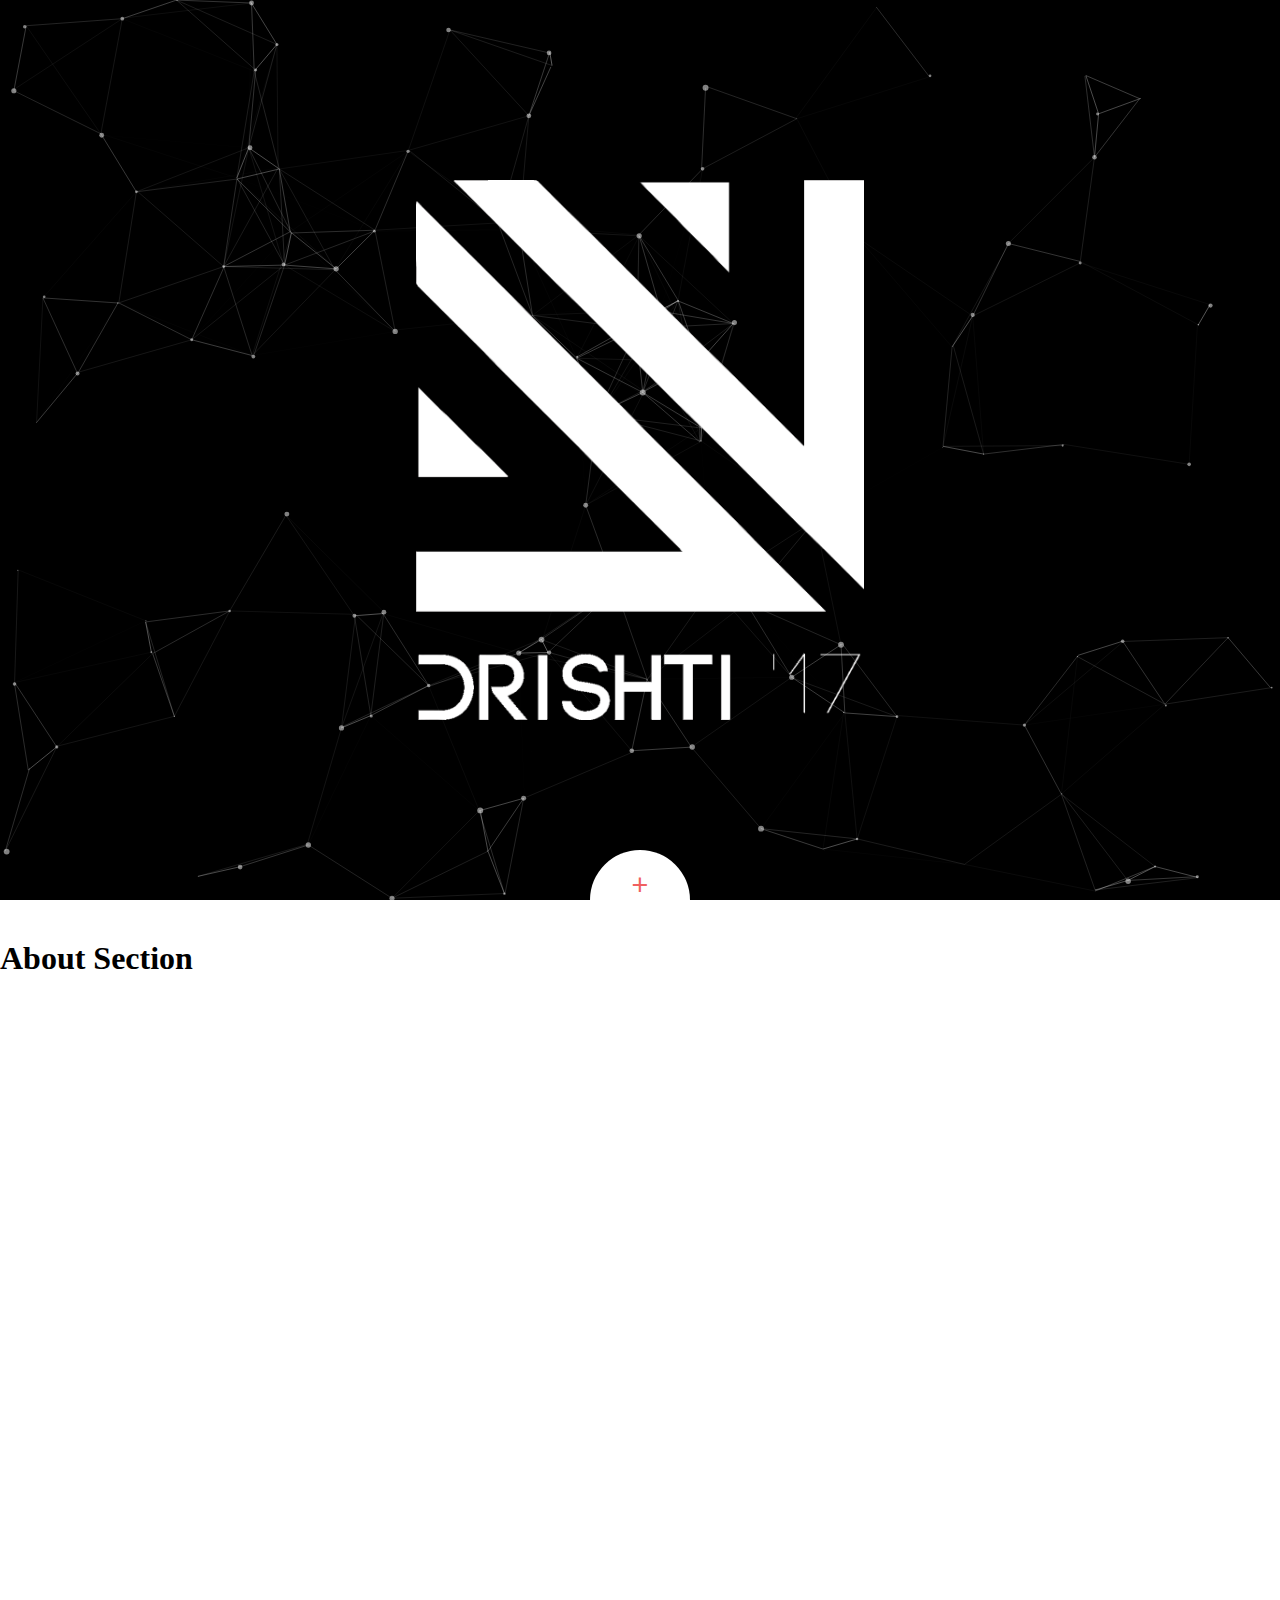
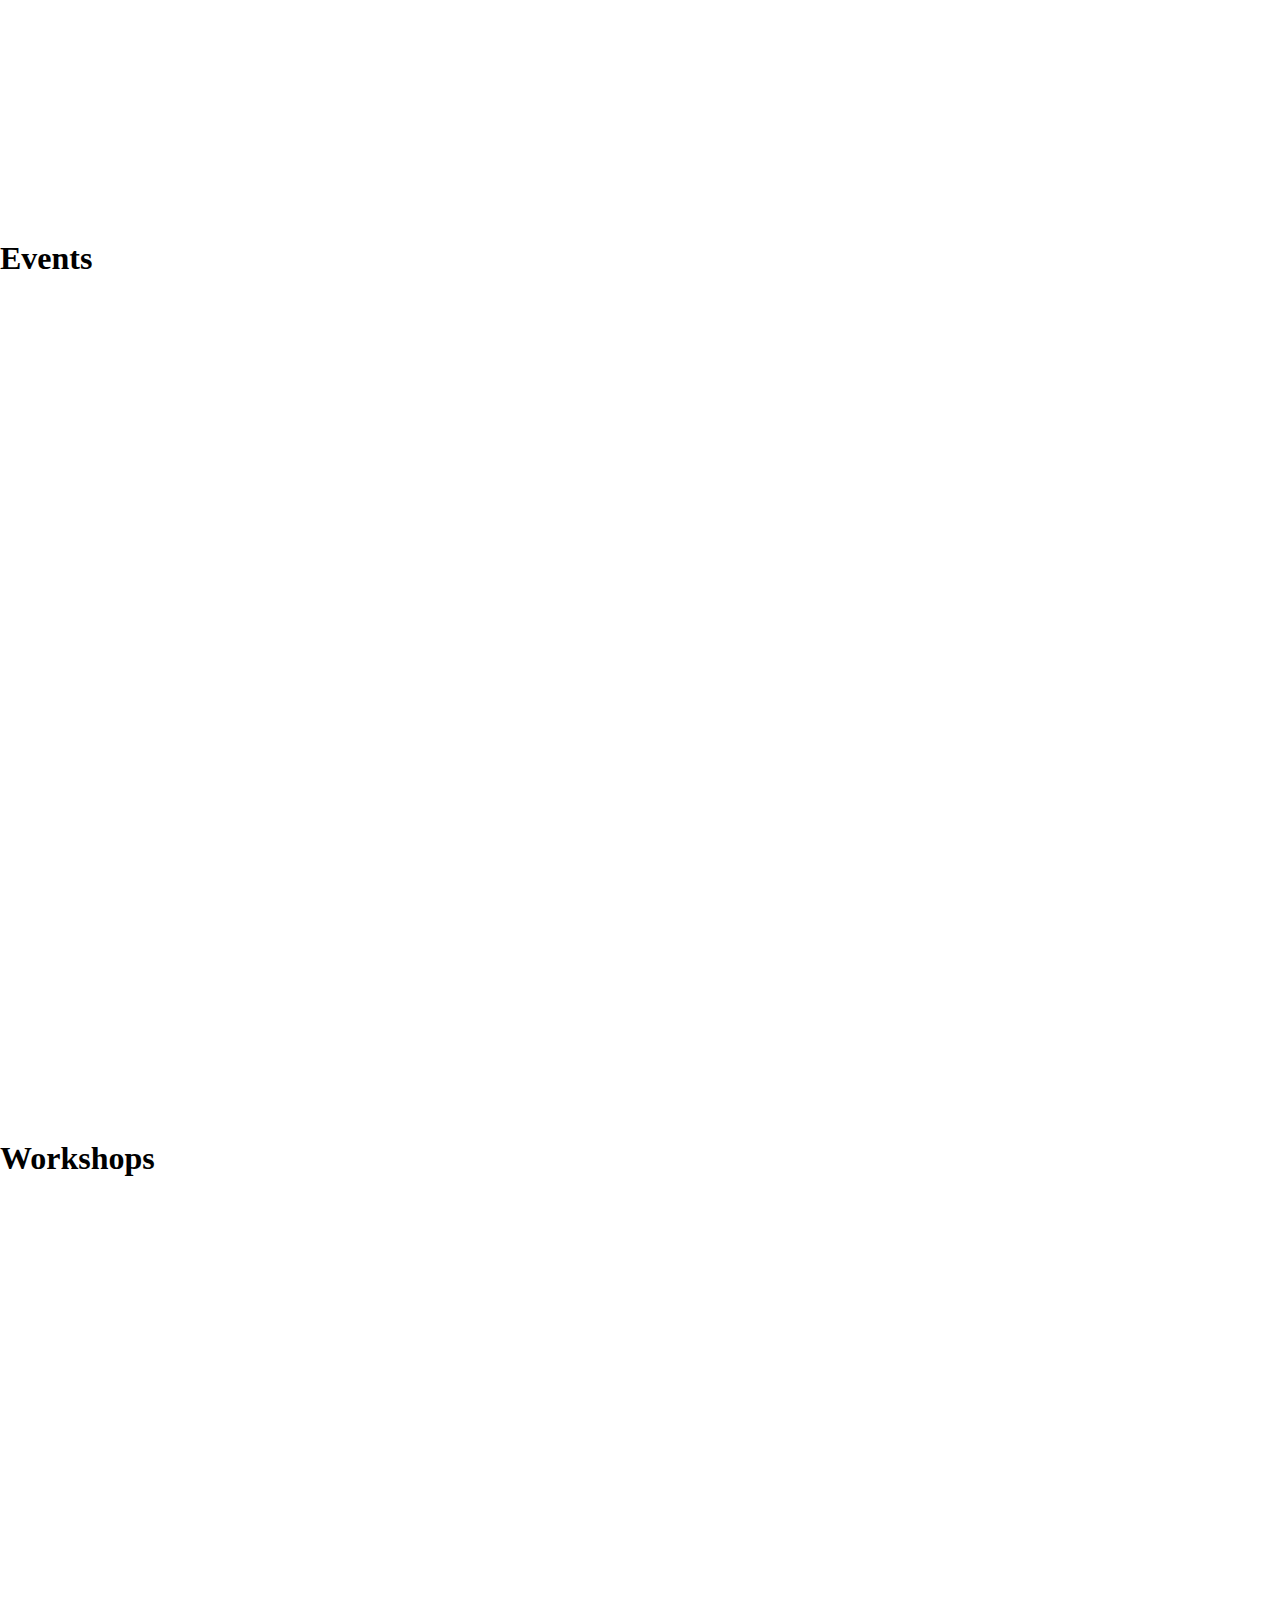
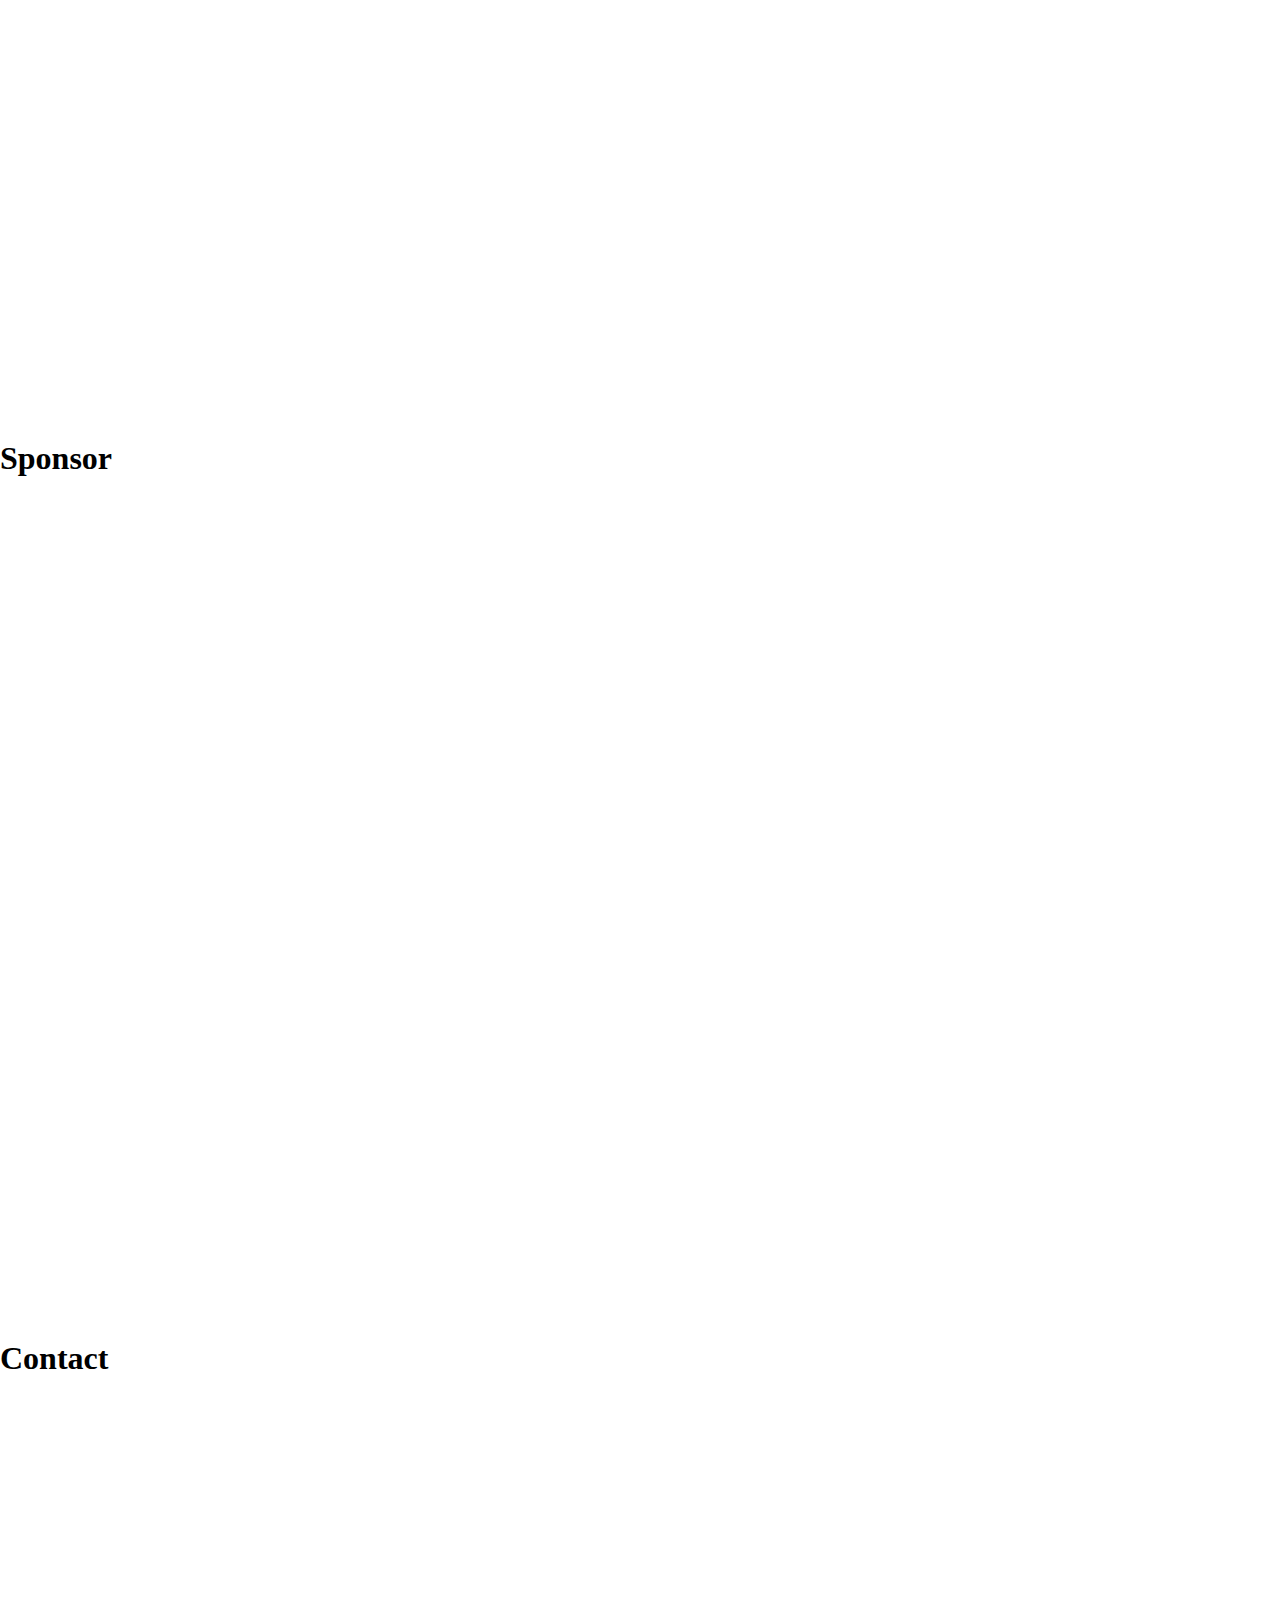
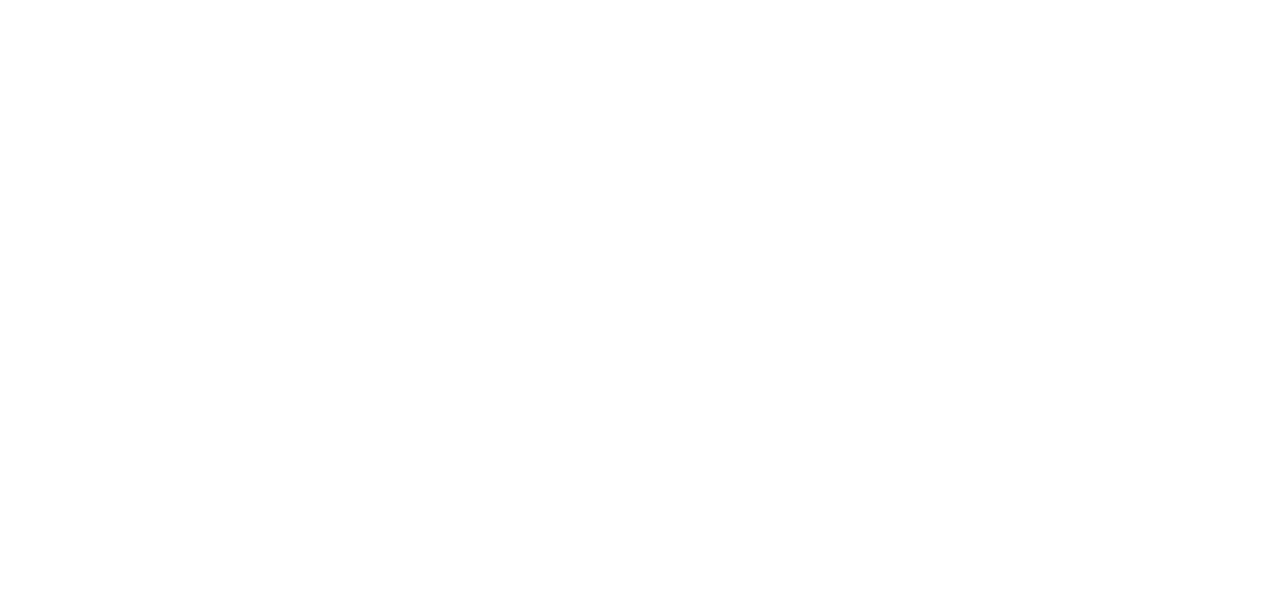
<file: drishti_frontend-master/index.html>
<html>

<head>
    <title>
        Drishti 2017 | College Of Engineering Trivandrum
    </title>
    <meta charset="utf-8" />
    <meta name="viewport" content="width=device-width, initial-scale=1" />
    <link rel="icon" type="image/png" sizes="32x32" href="assets/favicon-32x32.png">
    <link rel="icon" type="image/png" sizes="96x96" href="assets/favicon-96x96.png">
    <link rel="icon" type="image/png" sizes="16x16" href="assets/favicon-16x16.png">
    <link rel="stylesheet" href="assets/css/main.css" />
</head>

<body>
    <section class="main">
        <div id="old-drishti-container">
            <div id="old-drishti">
                <img id="old-presents" src="assets/images/old_presents.png" />
                <img id="old-logo" src="assets/images/old_logo.png" />
            </div>
        </div>
        <div id="new-drishti-container">
            <div id="main-logo">
                <img class="logo" src="assets/images/logo.png" />
            </div>
        </div>
        <div id="dexter"></div>
    </section>

    <div class="navigation">
        <button class="cn-button" id="cn-button">+</button>
        <div class="cn-wrapper" id="cn-wrapper">
            <ul>
                <li><a href="#"><span>Home</span></a></li>
                <li><a href="#events"><span>Events</span></a></li>
                <li><a href="#workshops"><span>Workshops</span></a></li>
                <li><a href="#sponsor"><span>Sponsors</span></a></li>
                <li><a href="#contact"><span>Contact</span></a></li>
            </ul>
        </div>
        <div id="cn-overlay" class="cn-overlay"></div>
    </div>

    <div id="preloader">
        <!-- place loader here -->
    </div>

    <section id="about" class="about">
      <h1>About Section</h1>

    </section>


    <section id="events" class="events">
      <h1>Events</h1>

    </section>


    <section id="workshops" class="workshops">
      <h1>Workshops</h1>

    </section>


    <section id="sponsor" class="sponsor">
      <h1>Sponsor</h1>

    </section>


    <section id="contact" class="contact">
      <h1>Contact</h1>

    </section>



    <script src="assets/js/jquery.min.js"></script>
    <script src="assets/js/particles.min.js"></script>
    <script src="assets/js/modernizr-2.6.2.min.js"></script>
    <script src="assets/js/polyfills.js"></script>
    <script src="assets/js/main.js"></script>
</body>

</html>
</file>
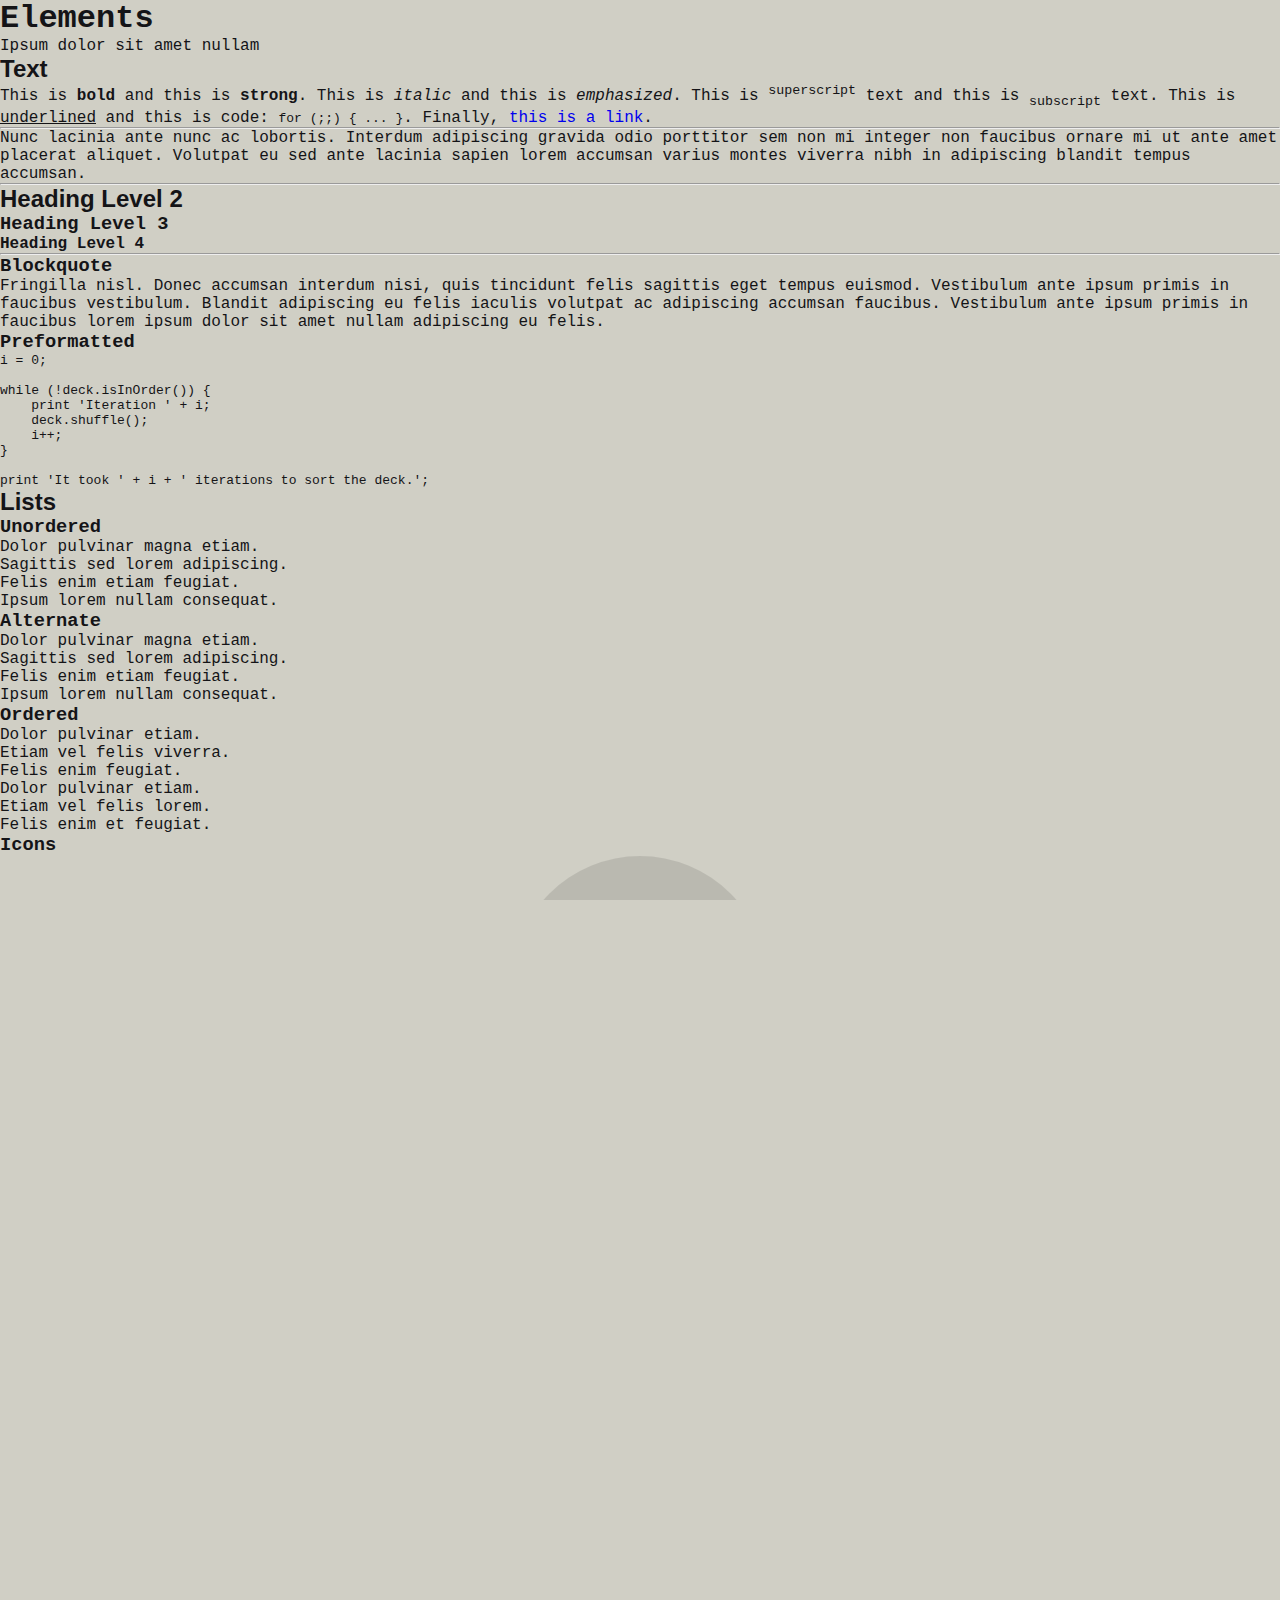
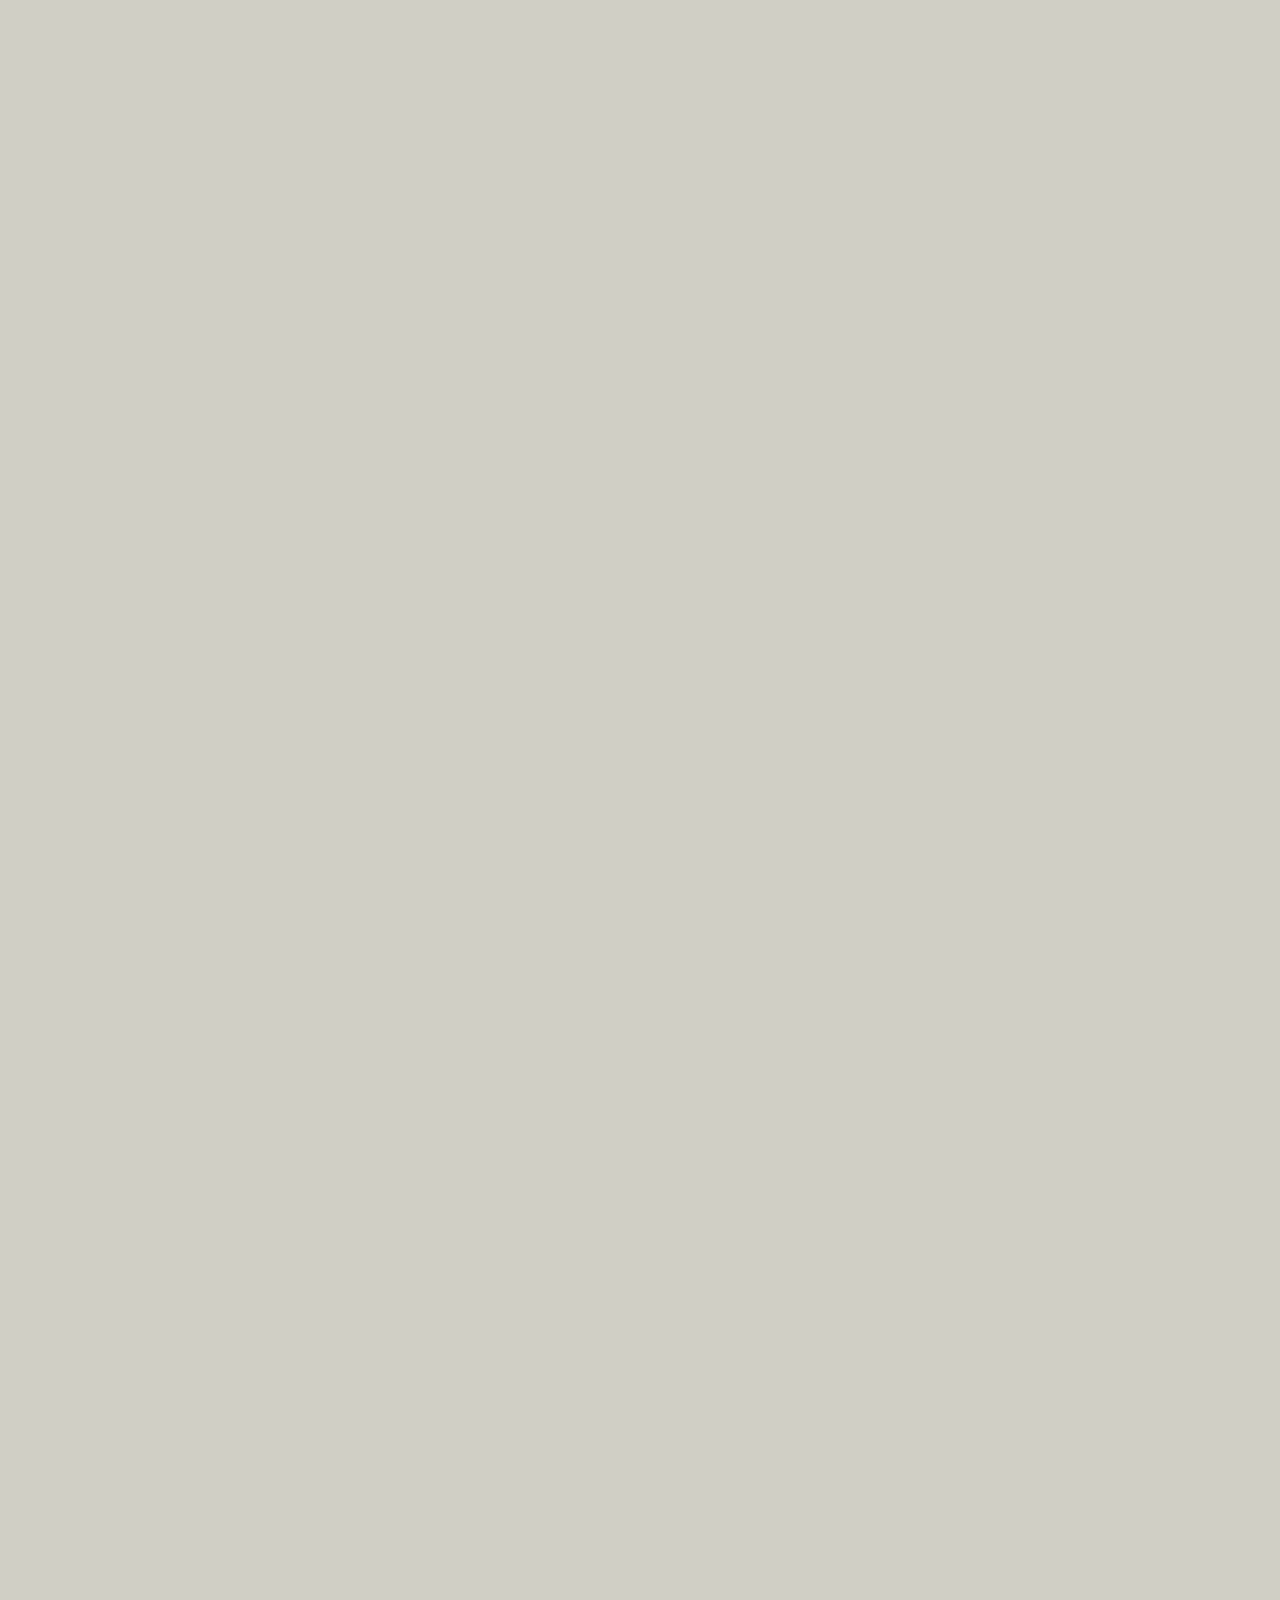
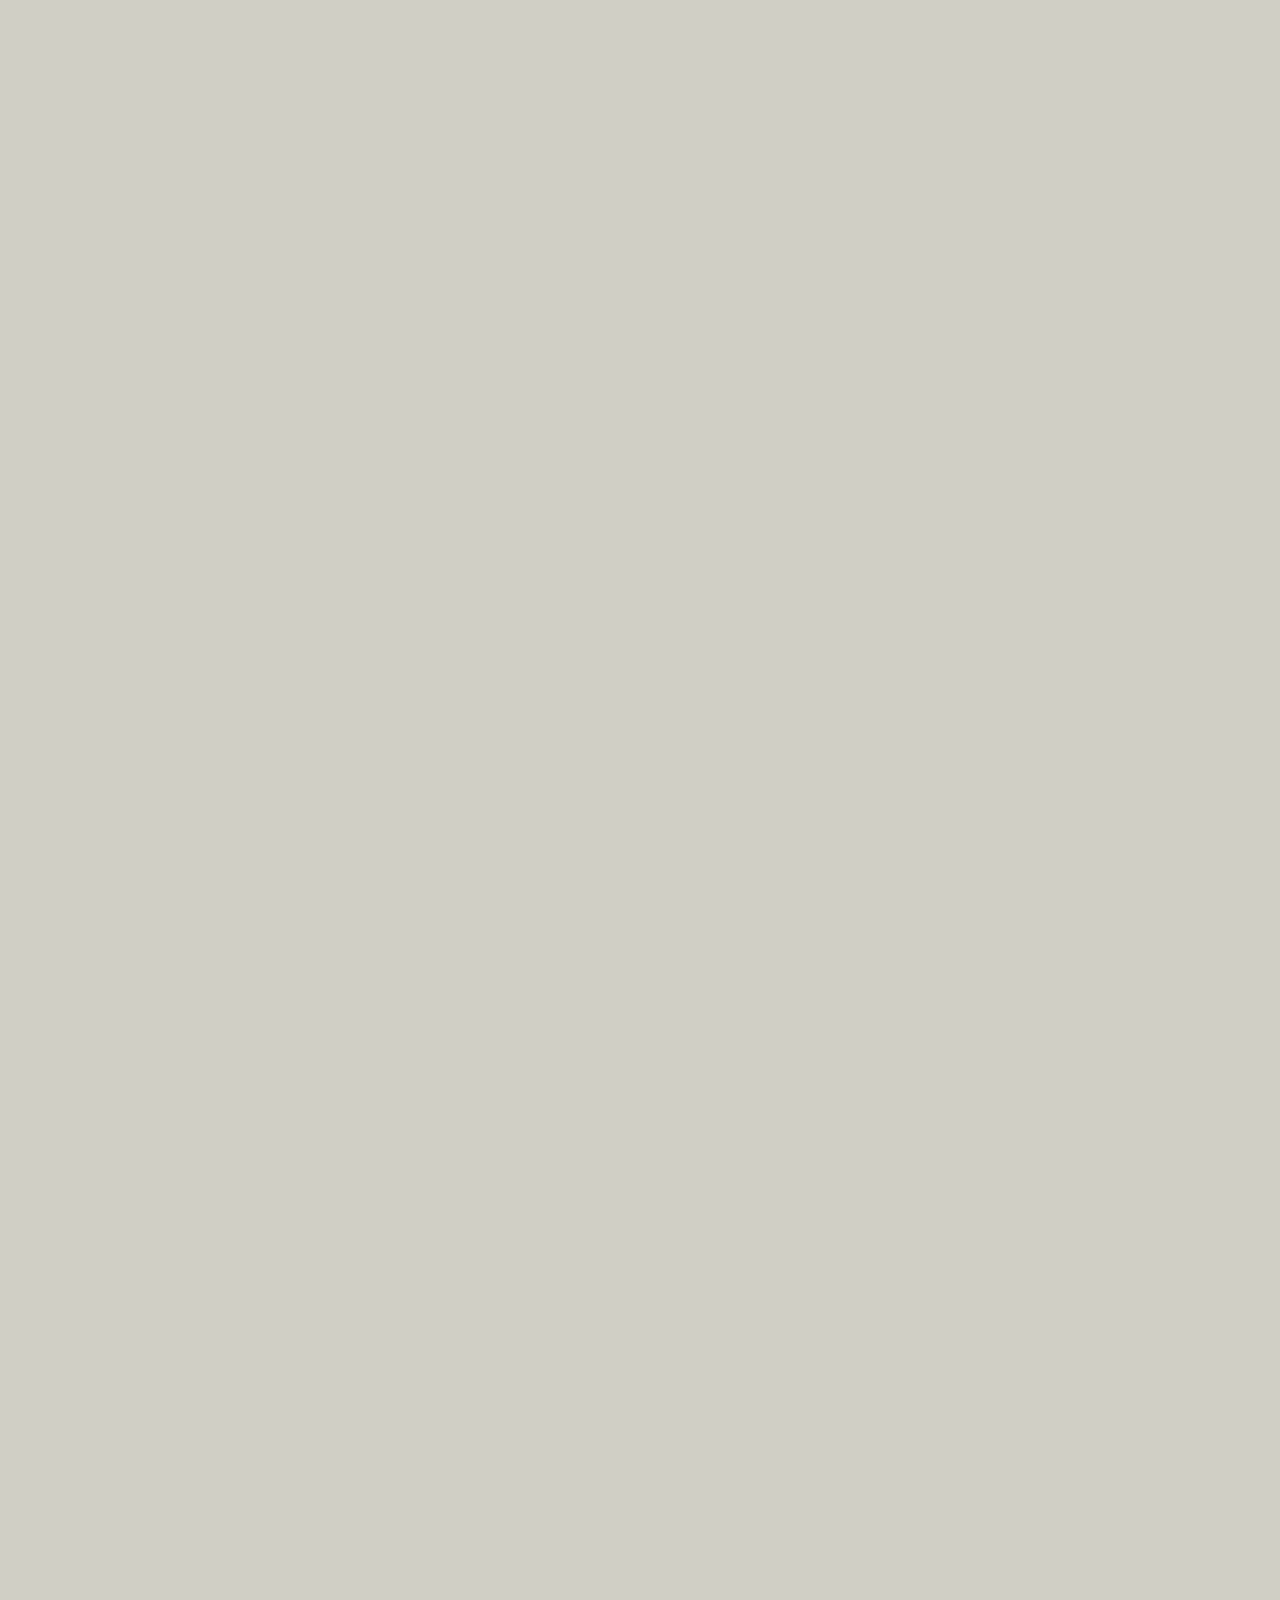
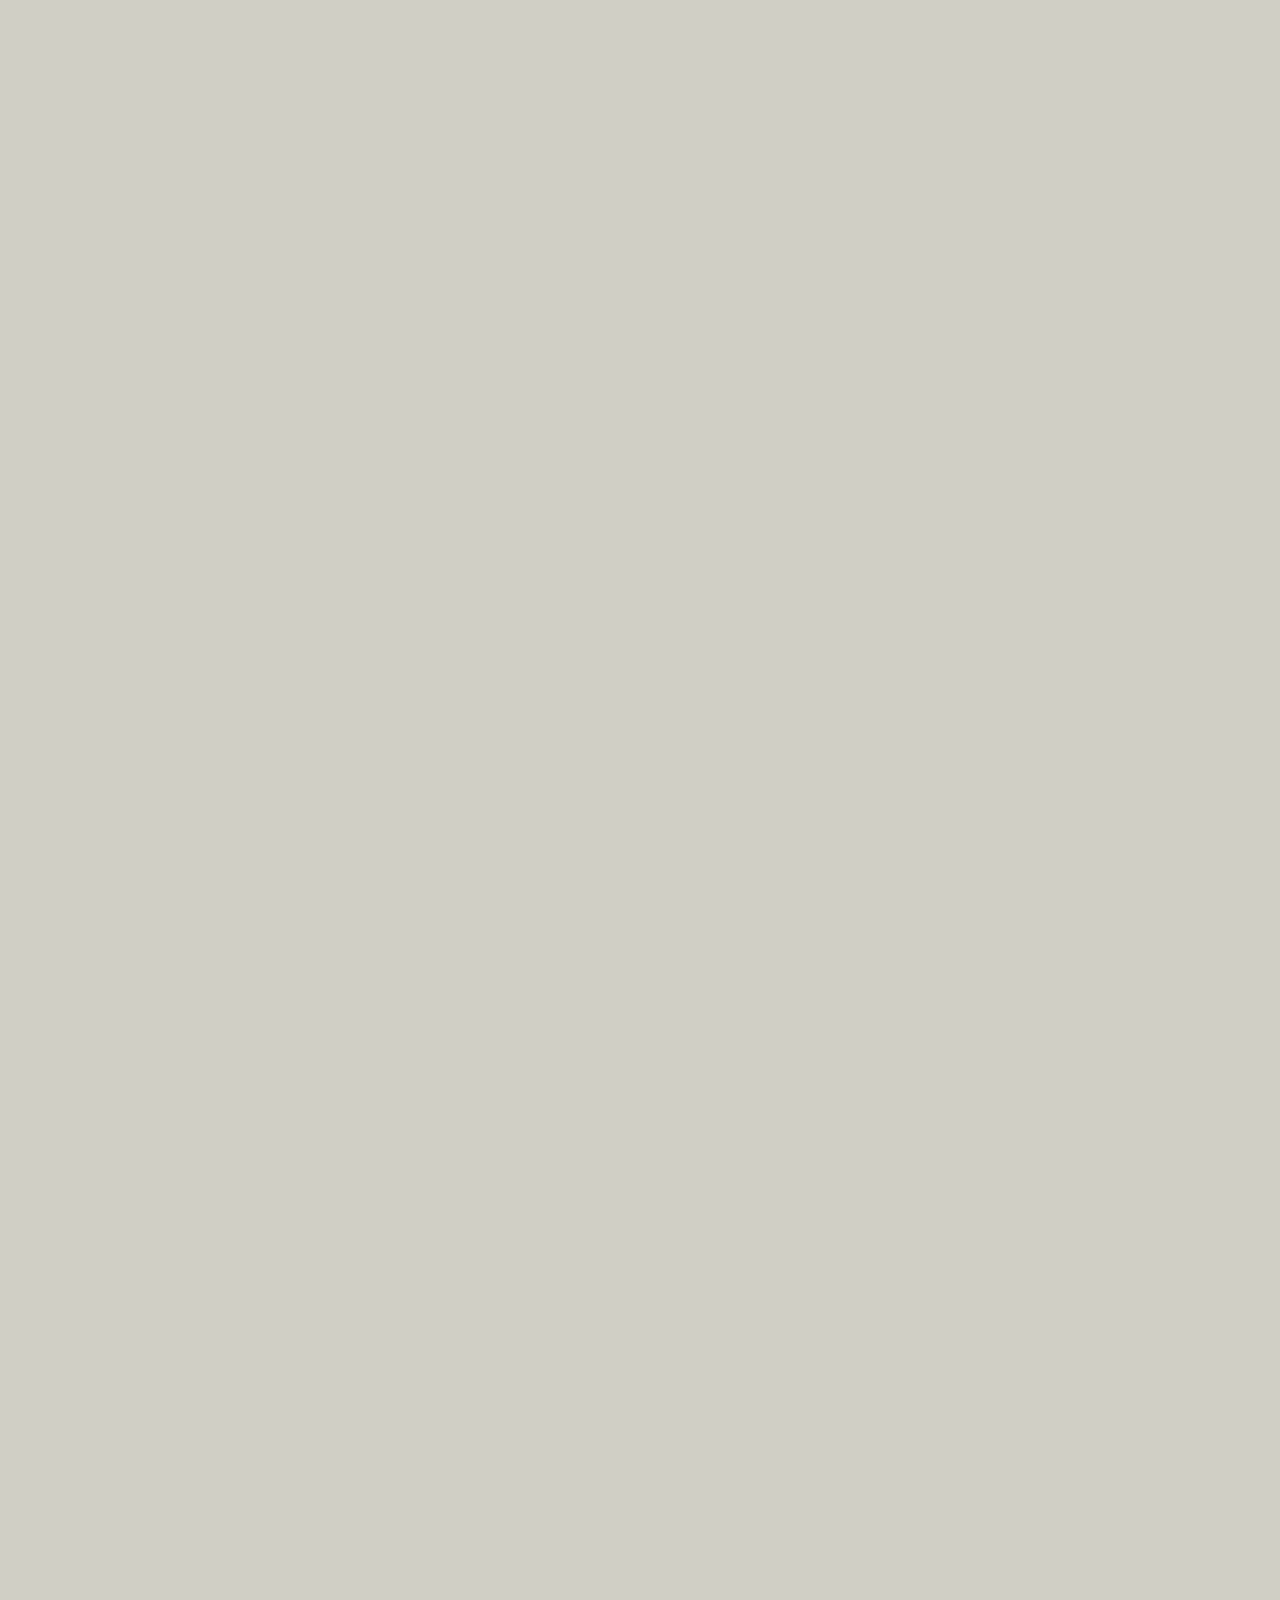
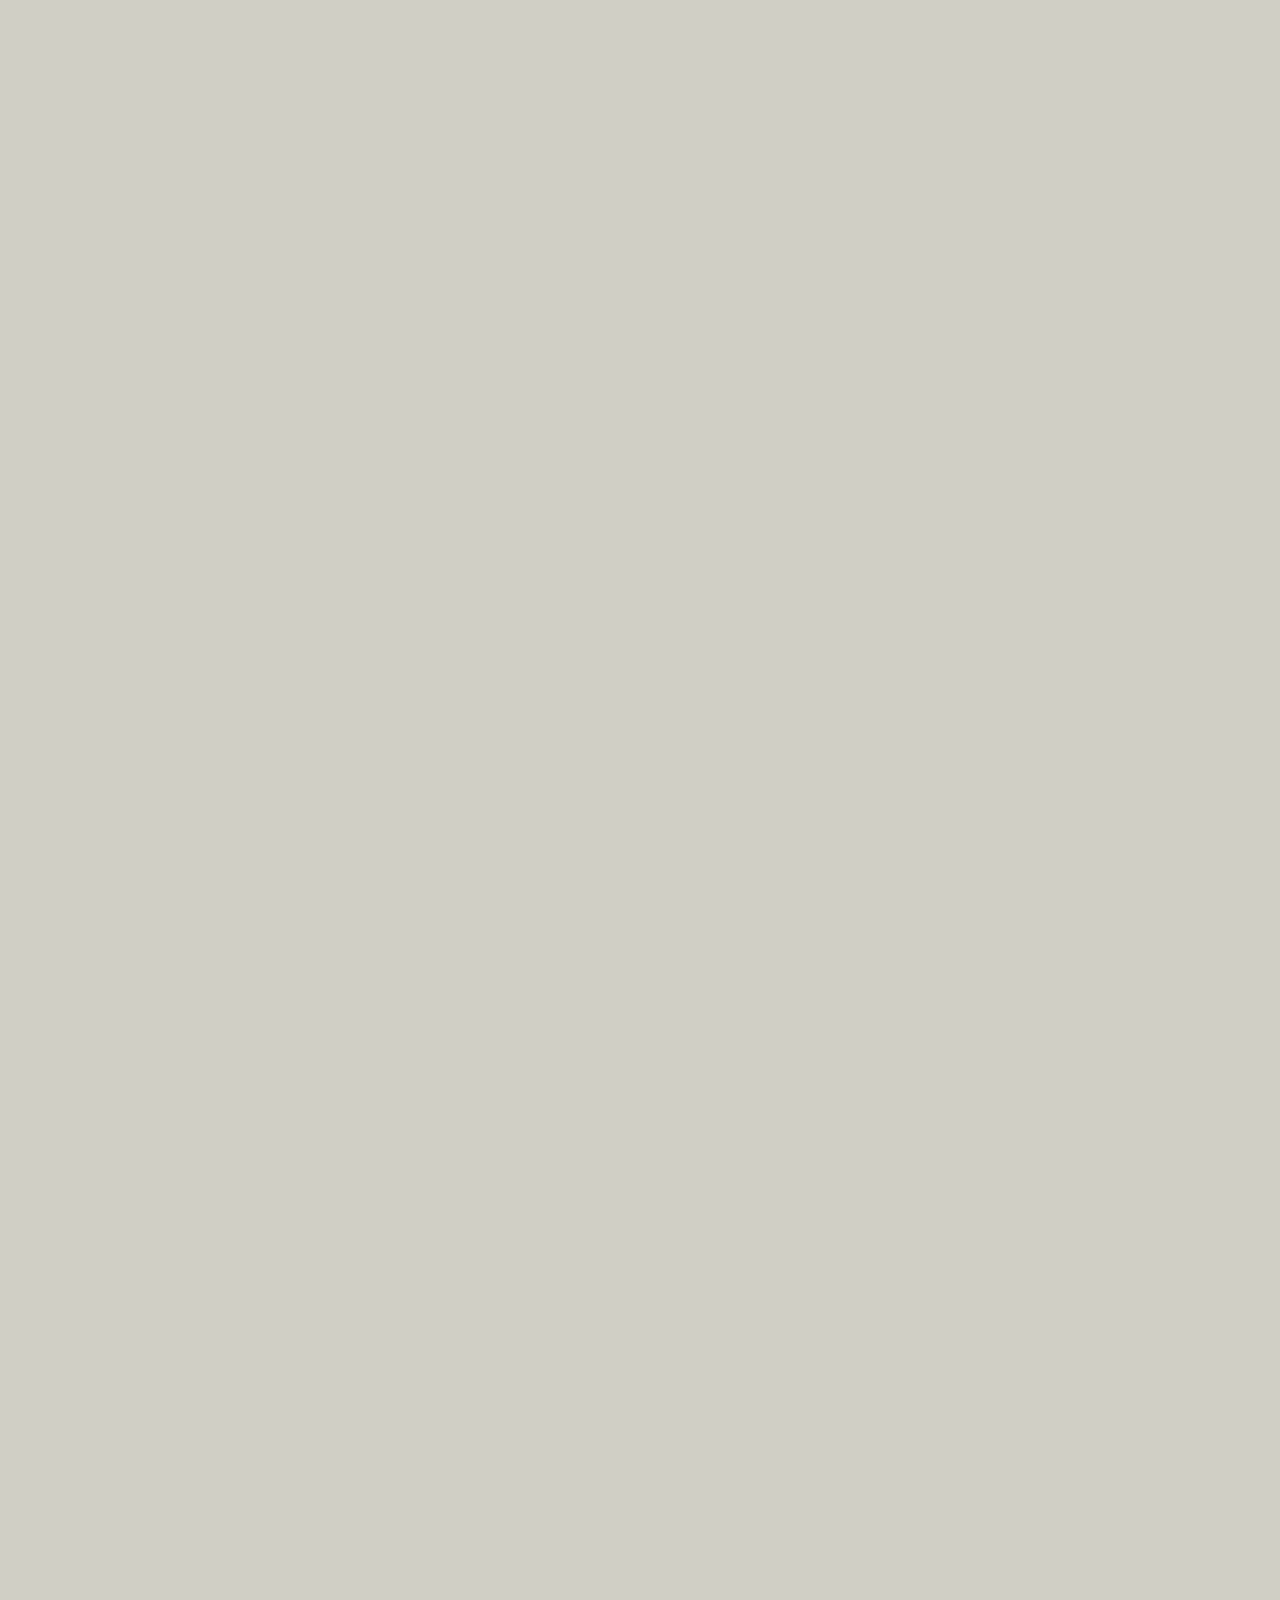
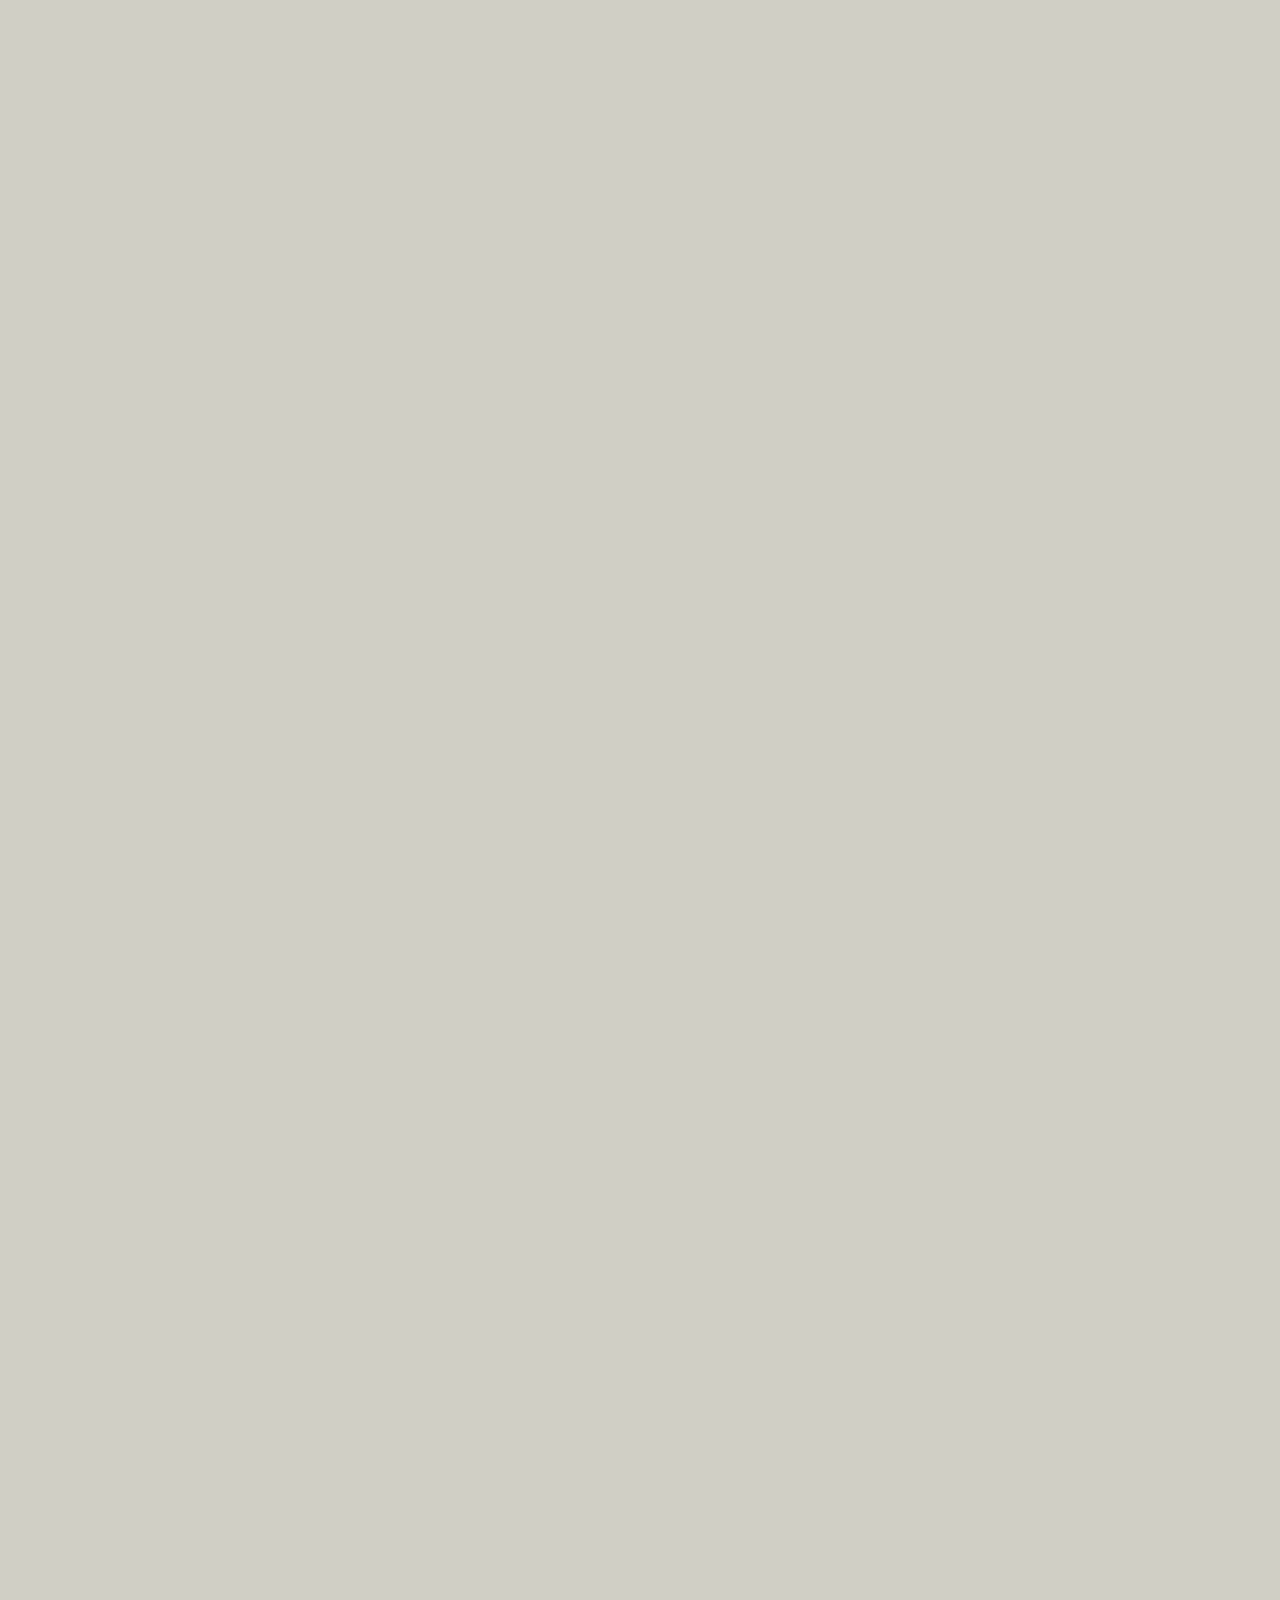
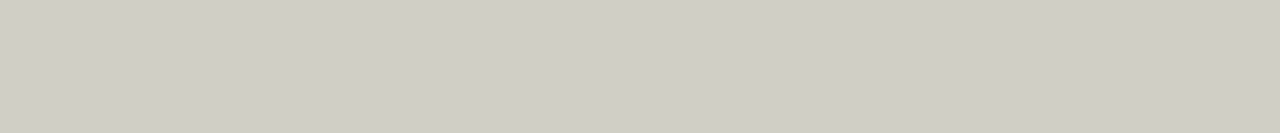
<file: elements.html>
<!DOCTYPE HTML>
<!--
	Stellar by HTML5 UP
	html5up.net | @ajlkn
	Free for personal and commercial use under the CCA 3.0 license (html5up.net/license)
-->
<html>
	<head>
		<title>Elements - Stellar by HTML5 UP</title>
		<meta charset="utf-8" />
		<meta name="viewport" content="width=device-width, initial-scale=1" />
		<!--[if lte IE 8]><script src="assets/js/ie/html5shiv.js"></script><![endif]-->
		<link rel="stylesheet" href="assets/css/main.css" />
		<!--[if lte IE 9]><link rel="stylesheet" href="assets/css/ie9.css" /><![endif]-->
		<!--[if lte IE 8]><link rel="stylesheet" href="assets/css/ie8.css" /><![endif]-->
	</head>
	<body>

		<!-- Wrapper -->
			<div id="wrapper">

				<!-- Header -->
					<header id="header">
						<h1>Elements</h1>
						<p>Ipsum dolor sit amet nullam</p>
					</header>

				<!-- Main -->
					<div id="main">

						<!-- Content -->
							<section id="content" class="main">

								<!-- Text -->
									<section>
										<h2>Text</h2>
										<p>This is <b>bold</b> and this is <strong>strong</strong>. This is <i>italic</i> and this is <em>emphasized</em>.
										This is <sup>superscript</sup> text and this is <sub>subscript</sub> text.
										This is <u>underlined</u> and this is code: <code>for (;;) { ... }</code>. Finally, <a href="#">this is a link</a>.</p>
										<hr />
										<p>Nunc lacinia ante nunc ac lobortis. Interdum adipiscing gravida odio porttitor sem non mi integer non faucibus ornare mi ut ante amet placerat aliquet. Volutpat eu sed ante lacinia sapien lorem accumsan varius montes viverra nibh in adipiscing blandit tempus accumsan.</p>
										<hr />
										<h2>Heading Level 2</h2>
										<h3>Heading Level 3</h3>
										<h4>Heading Level 4</h4>
										<hr />
										<h3>Blockquote</h3>
										<blockquote>Fringilla nisl. Donec accumsan interdum nisi, quis tincidunt felis sagittis eget tempus euismod. Vestibulum ante ipsum primis in faucibus vestibulum. Blandit adipiscing eu felis iaculis volutpat ac adipiscing accumsan faucibus. Vestibulum ante ipsum primis in faucibus lorem ipsum dolor sit amet nullam adipiscing eu felis.</blockquote>
										<h3>Preformatted</h3>
										<pre><code>i = 0;

while (!deck.isInOrder()) {
    print 'Iteration ' + i;
    deck.shuffle();
    i++;
}

print 'It took ' + i + ' iterations to sort the deck.';</code></pre>
									</section>

								<!-- Lists -->
									<section>
										<h2>Lists</h2>
										<div class="row">
											<div class="6u 12u$(medium)">
												<h3>Unordered</h3>
												<ul>
													<li>Dolor pulvinar magna etiam.</li>
													<li>Sagittis sed lorem adipiscing.</li>
													<li>Felis enim etiam feugiat.</li>
													<li>Ipsum lorem nullam consequat.</li>
												</ul>
												<h3>Alternate</h3>
												<ul class="alt">
													<li>Dolor pulvinar magna etiam.</li>
													<li>Sagittis sed lorem adipiscing.</li>
													<li>Felis enim etiam feugiat.</li>
													<li>Ipsum lorem nullam consequat.</li>
												</ul>
											</div>
											<div class="6u$ 12u$(medium)">
												<h3>Ordered</h3>
												<ol>
													<li>Dolor pulvinar etiam.</li>
													<li>Etiam vel felis viverra.</li>
													<li>Felis enim feugiat.</li>
													<li>Dolor pulvinar etiam.</li>
													<li>Etiam vel felis lorem.</li>
													<li>Felis enim et feugiat.</li>
												</ol>
												<h3>Icons</h3>
												<ul class="icons">
													<li><a href="#" class="icon fa-twitter"><span class="label">Twitter</span></a></li>
													<li><a href="#" class="icon fa-facebook"><span class="label">Facebook</span></a></li>
													<li><a href="#" class="icon fa-instagram"><span class="label">Instagram</span></a></li>
													<li><a href="#" class="icon fa-github"><span class="label">GitHub</span></a></li>
													<li><a href="#" class="icon fa-dribbble"><span class="label">Dribbble</span></a></li>
												</ul>
												<ul class="icons">
													<li><a href="#" class="icon alt fa-twitter"><span class="label">Twitter</span></a></li>
													<li><a href="#" class="icon alt fa-facebook"><span class="label">Facebook</span></a></li>
													<li><a href="#" class="icon alt fa-instagram"><span class="label">Instagram</span></a></li>
													<li><a href="#" class="icon alt fa-github"><span class="label">GitHub</span></a></li>
													<li><a href="#" class="icon alt fa-dribbble"><span class="label">Dribbble</span></a></li>
												</ul>
											</div>
										</div>
										<h2>Actions</h2>
										<div class="row">
											<div class="6u 12u$(medium)">
												<ul class="actions">
													<li><a href="#" class="button special">Default</a></li>
													<li><a href="#" class="button">Default</a></li>
												</ul>
												<ul class="actions small">
													<li><a href="#" class="button special small">Small</a></li>
													<li><a href="#" class="button small">Small</a></li>
												</ul>
												<ul class="actions vertical">
													<li><a href="#" class="button special">Default</a></li>
													<li><a href="#" class="button">Default</a></li>
												</ul>
												<ul class="actions vertical small">
													<li><a href="#" class="button special small">Small</a></li>
													<li><a href="#" class="button small">Small</a></li>
												</ul>
											</div>
											<div class="6u 12u$(medium)">
												<ul class="actions vertical">
													<li><a href="#" class="button special fit">Default</a></li>
													<li><a href="#" class="button fit">Default</a></li>
												</ul>
												<ul class="actions vertical small">
													<li><a href="#" class="button special small fit">Small</a></li>
													<li><a href="#" class="button small fit">Small</a></li>
												</ul>
											</div>
										</div>
									</section>

								<!-- Table -->
									<section>
										<h2>Table</h2>
										<h3>Default</h3>
										<div class="table-wrapper">
											<table>
												<thead>
													<tr>
														<th>Name</th>
														<th>Description</th>
														<th>Price</th>
													</tr>
												</thead>
												<tbody>
													<tr>
														<td>Item One</td>
														<td>Ante turpis integer aliquet porttitor.</td>
														<td>29.99</td>
													</tr>
													<tr>
														<td>Item Two</td>
														<td>Vis ac commodo adipiscing arcu aliquet.</td>
														<td>19.99</td>
													</tr>
													<tr>
														<td>Item Three</td>
														<td> Morbi faucibus arcu accumsan lorem.</td>
														<td>29.99</td>
													</tr>
													<tr>
														<td>Item Four</td>
														<td>Vitae integer tempus condimentum.</td>
														<td>19.99</td>
													</tr>
													<tr>
														<td>Item Five</td>
														<td>Ante turpis integer aliquet porttitor.</td>
														<td>29.99</td>
													</tr>
												</tbody>
												<tfoot>
													<tr>
														<td colspan="2"></td>
														<td>100.00</td>
													</tr>
												</tfoot>
											</table>
										</div>

										<h3>Alternate</h3>
										<div class="table-wrapper">
											<table class="alt">
												<thead>
													<tr>
														<th>Name</th>
														<th>Description</th>
														<th>Price</th>
													</tr>
												</thead>
												<tbody>
													<tr>
														<td>Item One</td>
														<td>Ante turpis integer aliquet porttitor.</td>
														<td>29.99</td>
													</tr>
													<tr>
														<td>Item Two</td>
														<td>Vis ac commodo adipiscing arcu aliquet.</td>
														<td>19.99</td>
													</tr>
													<tr>
														<td>Item Three</td>
														<td> Morbi faucibus arcu accumsan lorem.</td>
														<td>29.99</td>
													</tr>
													<tr>
														<td>Item Four</td>
														<td>Vitae integer tempus condimentum.</td>
														<td>19.99</td>
													</tr>
													<tr>
														<td>Item Five</td>
														<td>Ante turpis integer aliquet porttitor.</td>
														<td>29.99</td>
													</tr>
												</tbody>
												<tfoot>
													<tr>
														<td colspan="2"></td>
														<td>100.00</td>
													</tr>
												</tfoot>
											</table>
										</div>
									</section>

								<!-- Buttons -->
									<section>
										<h3>Buttons</h3>
										<ul class="actions">
											<li><a href="#" class="button special">Special</a></li>
											<li><a href="#" class="button">Default</a></li>
										</ul>
										<ul class="actions">
											<li><a href="#" class="button big">Big</a></li>
											<li><a href="#" class="button">Default</a></li>
											<li><a href="#" class="button small">Small</a></li>
										</ul>
										<ul class="actions fit">
											<li><a href="#" class="button special fit">Fit</a></li>
											<li><a href="#" class="button fit">Fit</a></li>
											<li><a href="#" class="button fit">Fit</a></li>
										</ul>
										<ul class="actions fit small">
											<li><a href="#" class="button special fit small">Fit + Small</a></li>
											<li><a href="#" class="button fit small">Fit + Small</a></li>
											<li><a href="#" class="button fit small">Fit + Small</a></li>
										</ul>
										<ul class="actions">
											<li><a href="#" class="button special icon fa-download">Icon</a></li>
											<li><a href="#" class="button icon fa-upload">Icon</a></li>
											<li><a href="#" class="button icon fa-save">Icon</a></li>
										</ul>
										<ul class="actions">
											<li><span class="button special disabled">Disabled</span></li>
											<li><span class="button disabled">Disabled</span></li>
										</ul>
									</section>

								<!-- Form -->
									<section>
										<h2>Form</h2>
										<form method="post" action="#">
											<div class="row uniform">
												<div class="6u 12u$(xsmall)">
													<input type="text" name="demo-name" id="demo-name" value="" placeholder="Name" />
												</div>
												<div class="6u$ 12u$(xsmall)">
													<input type="email" name="demo-email" id="demo-email" value="" placeholder="Email" />
												</div>
												<div class="12u$">
													<div class="select-wrapper">
														<select name="demo-category" id="demo-category">
															<option value="">- Category -</option>
															<option value="1">Manufacturing</option>
															<option value="1">Shipping</option>
															<option value="1">Administration</option>
															<option value="1">Human Resources</option>
														</select>
													</div>
												</div>
												<div class="4u 12u$(small)">
													<input type="radio" id="demo-priority-low" name="demo-priority" checked>
													<label for="demo-priority-low">Low</label>
												</div>
												<div class="4u 12u$(small)">
													<input type="radio" id="demo-priority-normal" name="demo-priority">
													<label for="demo-priority-normal">Normal</label>
												</div>
												<div class="4u$ 12u$(small)">
													<input type="radio" id="demo-priority-high" name="demo-priority">
													<label for="demo-priority-high">High</label>
												</div>
												<div class="6u 12u$(small)">
													<input type="checkbox" id="demo-copy" name="demo-copy">
													<label for="demo-copy">Email me a copy</label>
												</div>
												<div class="6u$ 12u$(small)">
													<input type="checkbox" id="demo-human" name="demo-human" checked>
													<label for="demo-human">Not a robot</label>
												</div>
												<div class="12u$">
													<textarea name="demo-message" id="demo-message" placeholder="Enter your message" rows="6"></textarea>
												</div>
												<div class="12u$">
													<ul class="actions">
														<li><input type="submit" value="Send Message" class="special" /></li>
														<li><input type="reset" value="Reset" /></li>
													</ul>
												</div>
											</div>
										</form>
									</section>

								<!-- Image -->
									<section>
										<h2>Image</h2>
										<h3>Fit</h3>
										<div class="box alt">
											<div class="row uniform">
												<div class="12u$"><span class="image fit"><img src="images/pic04.jpg" alt="" /></span></div>
												<div class="4u"><span class="image fit"><img src="images/pic01.jpg" alt="" /></span></div>
												<div class="4u"><span class="image fit"><img src="images/pic02.jpg" alt="" /></span></div>
												<div class="4u$"><span class="image fit"><img src="images/pic03.jpg" alt="" /></span></div>
												<div class="4u"><span class="image fit"><img src="images/pic03.jpg" alt="" /></span></div>
												<div class="4u"><span class="image fit"><img src="images/pic01.jpg" alt="" /></span></div>
												<div class="4u$"><span class="image fit"><img src="images/pic02.jpg" alt="" /></span></div>
												<div class="4u"><span class="image fit"><img src="images/pic02.jpg" alt="" /></span></div>
												<div class="4u"><span class="image fit"><img src="images/pic03.jpg" alt="" /></span></div>
												<div class="4u$"><span class="image fit"><img src="images/pic01.jpg" alt="" /></span></div>
											</div>
										</div>
										<h3>Left &amp; Right</h3>
										<p><span class="image left"><img src="images/pic05.jpg" alt="" /></span>Fringilla nisl. Donec accumsan interdum nisi, quis tincidunt felis sagittis eget. tempus euismod. Vestibulum ante ipsum primis in faucibus vestibulum. Blandit adipiscing eu felis iaculis volutpat ac adipiscing accumsan eu faucibus. Integer ac pellentesque praesent tincidunt felis sagittis eget. tempus euismod. Vestibulum ante ipsum primis in faucibus vestibulum. Blandit adipiscing eu felis iaculis volutpat ac adipiscing accumsan eu faucibus. Integer ac pellentesque praesent. Donec accumsan interdum nisi, quis tincidunt felis sagittis eget. tempus euismod. Vestibulum ante ipsum primis in faucibus vestibulum. Blandit adipiscing eu felis iaculis volutpat ac adipiscing accumsan eu faucibus. Integer ac pellentesque praesent tincidunt felis sagittis eget. tempus euismod. Vestibulum ante ipsum primis in faucibus vestibulum. Blandit adipiscing eu felis iaculis volutpat ac adipiscing accumsan eu faucibus. Integer ac pellentesque praesent. Blandit adipiscing eu felis iaculis volutpat ac adipiscing accumsan eu faucibus. Integer ac pellentesque praesent tincidunt felis sagittis eget. tempus euismod. Vestibulum ante ipsum primis in faucibus vestibulum. Blandit adipiscing eu felis iaculis volutpat ac adipiscing accumsan eu faucibus. Integer ac pellentesque praesent lorem ipsum dolor sit amet veroeros consequat. Etiam tempus lorem ipsum.</p>
										<p><span class="image right"><img src="images/pic06.jpg" alt="" /></span>Fringilla nisl. Donec accumsan interdum nisi, quis tincidunt felis sagittis eget. tempus euismod. Vestibulum ante ipsum primis in faucibus vestibulum. Blandit adipiscing eu felis iaculis volutpat ac adipiscing accumsan eu faucibus. Integer ac pellentesque praesent tincidunt felis sagittis eget. tempus euismod. Vestibulum ante ipsum primis in faucibus vestibulum. Blandit adipiscing eu felis iaculis volutpat ac adipiscing accumsan eu faucibus. Integer ac pellentesque praesent. Donec accumsan interdum nisi, quis tincidunt felis sagittis eget. tempus euismod. Vestibulum ante ipsum primis in faucibus vestibulum. Blandit adipiscing eu felis iaculis volutpat ac adipiscing accumsan eu faucibus. Integer ac pellentesque praesent tincidunt felis sagittis eget. tempus euismod. Vestibulum ante ipsum primis in faucibus vestibulum. Blandit adipiscing eu felis iaculis volutpat ac adipiscing accumsan eu faucibus. Integer ac pellentesque praesent. Blandit adipiscing eu felis iaculis volutpat ac adipiscing accumsan eu faucibus. Integer ac pellentesque praesent tincidunt felis sagittis eget. tempus euismod. Vestibulum ante ipsum primis in faucibus vestibulum. Blandit adipiscing eu felis iaculis volutpat ac adipiscing accumsan eu faucibus..</p>
									</section>

							</section>

					</div>

				<!-- Footer -->
					<footer id="footer">
						<section>
							<h2>Aliquam sed mauris</h2>
							<p>Sed lorem ipsum dolor sit amet et nullam consequat feugiat consequat magna adipiscing tempus etiam dolore veroeros. eget dapibus mauris. Cras aliquet, nisl ut viverra sollicitudin, ligula erat egestas velit, vitae tincidunt odio.</p>
							<ul class="actions">
								<li><a href="#" class="button">Learn More</a></li>
							</ul>
						</section>
						<section>
							<h2>Etiam feugiat</h2>
							<dl class="alt">
								<dt>Address</dt>
								<dd>1234 Somewhere Road &bull; Nashville, TN 00000 &bull; USA</dd>
								<dt>Phone</dt>
								<dd>(000) 000-0000 x 0000</dd>
								<dt>Email</dt>
								<dd><a href="#">information@untitled.tld</a></dd>
							</dl>
							<ul class="icons">
								<li><a href="#" class="icon fa-twitter alt"><span class="label">Twitter</span></a></li>
								<li><a href="#" class="icon fa-facebook alt"><span class="label">Facebook</span></a></li>
								<li><a href="#" class="icon fa-instagram alt"><span class="label">Instagram</span></a></li>
								<li><a href="#" class="icon fa-github alt"><span class="label">GitHub</span></a></li>
								<li><a href="#" class="icon fa-dribbble alt"><span class="label">Dribbble</span></a></li>
							</ul>
						</section>
						<p class="copyright">&copy; Untitled. Design: <a href="https://html5up.net">HTML5 UP</a>.</p>
					</footer>

			</div>

		<!-- Scripts -->
			<script src="assets/js/jquery.min.js"></script>
			<script src="assets/js/jquery.scrollex.min.js"></script>
			<script src="assets/js/jquery.scrolly.min.js"></script>
			<script src="assets/js/skel.min.js"></script>
			<script src="assets/js/util.js"></script>
			<!--[if lte IE 8]><script src="assets/js/ie/respond.min.js"></script><![endif]-->
			<script src="assets/js/main.js"></script>

	</body>
</html>
</file>
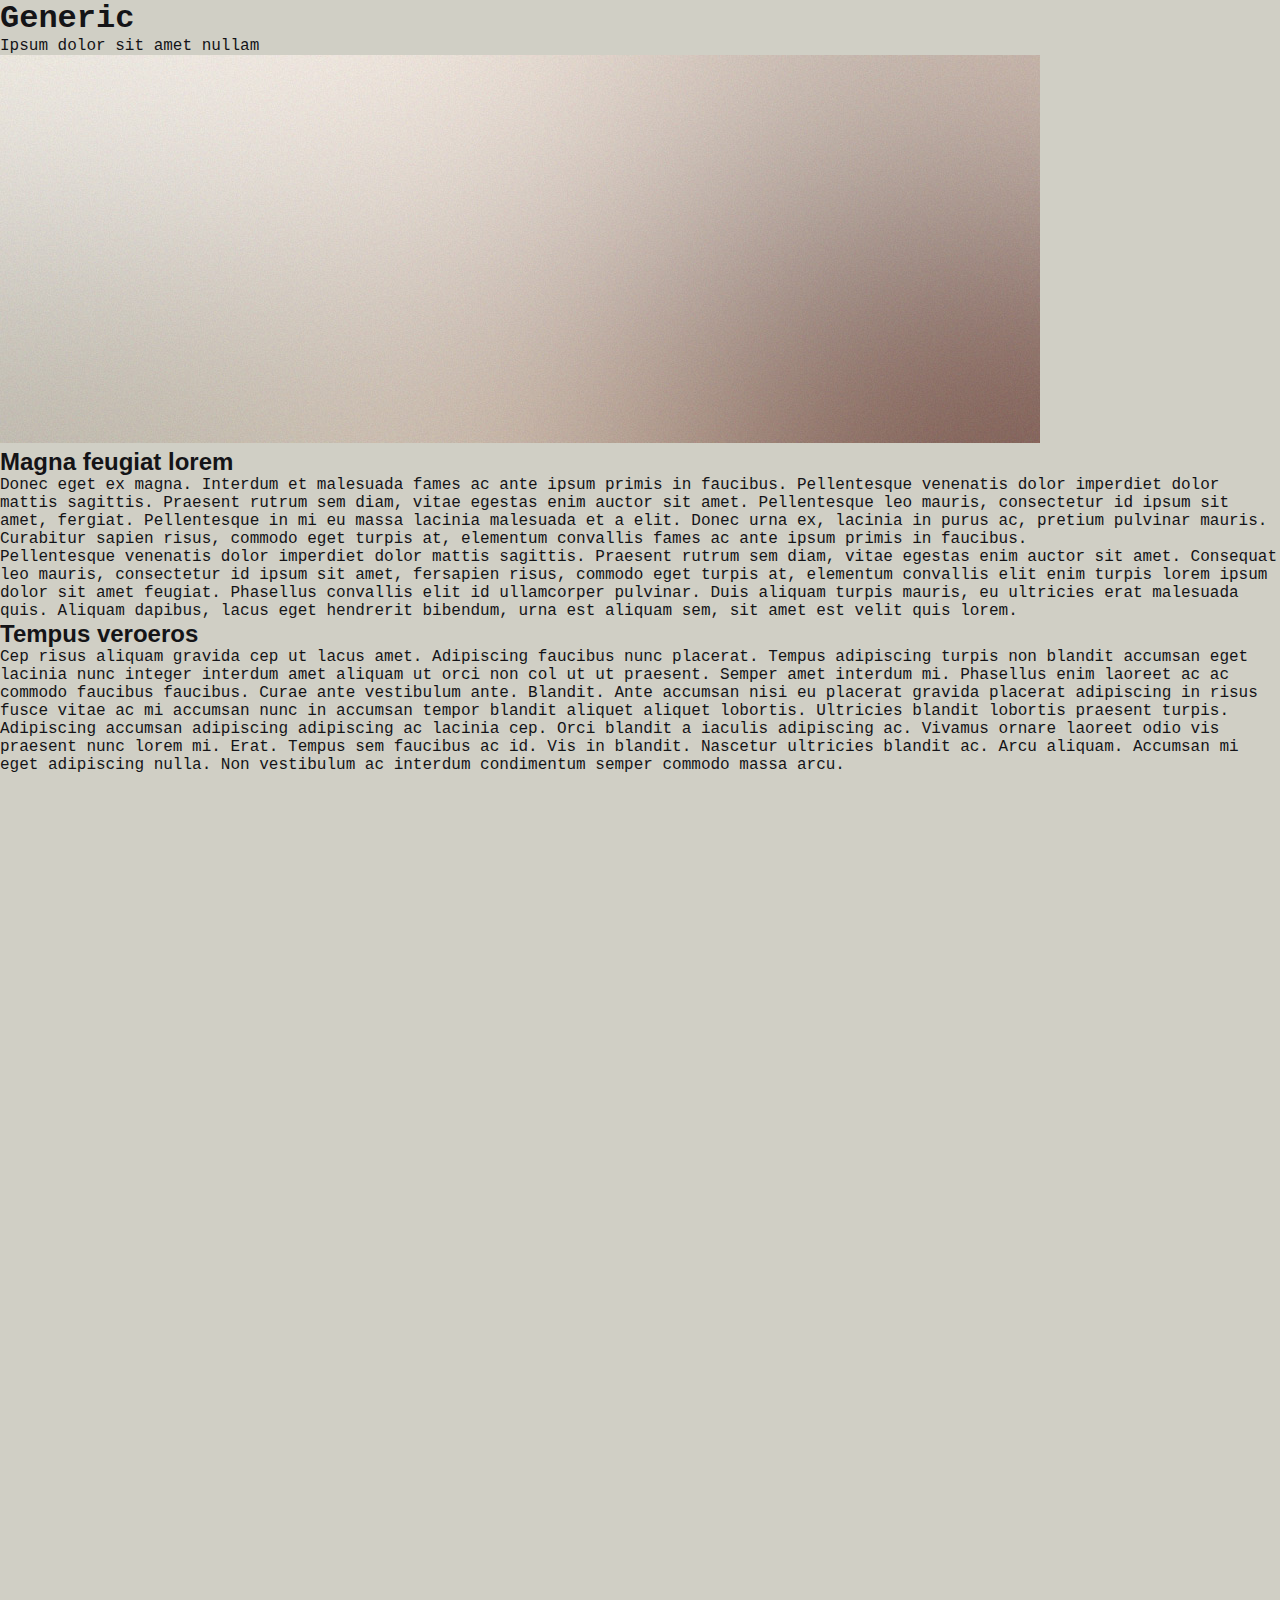
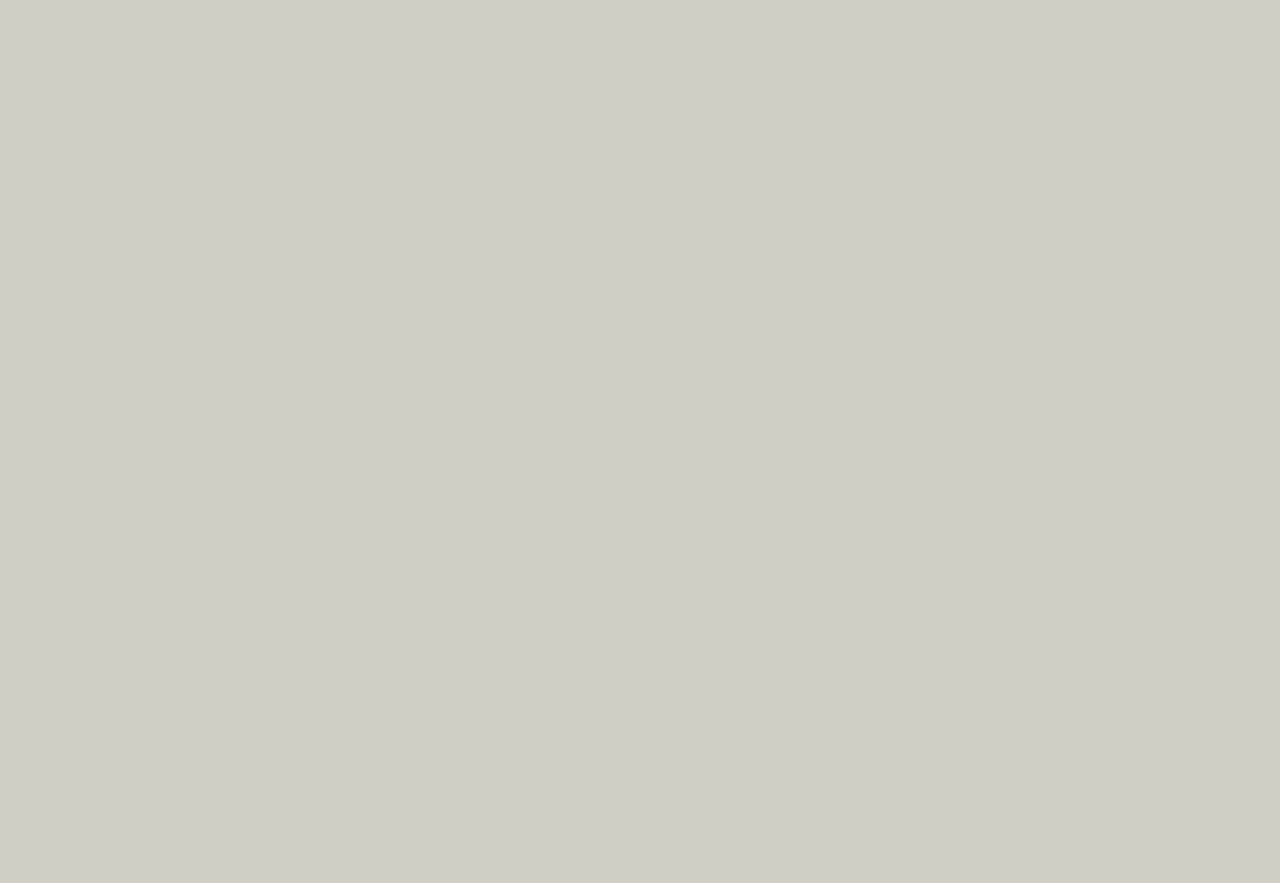
<file: generic.html>
<!DOCTYPE HTML>
<!--
	Stellar by HTML5 UP
	html5up.net | @ajlkn
	Free for personal and commercial use under the CCA 3.0 license (html5up.net/license)
-->
<html>
	<head>
		<title>Generic - Stellar by HTML5 UP</title>
		<meta charset="utf-8" />
		<meta name="viewport" content="width=device-width, initial-scale=1" />
		<!--[if lte IE 8]><script src="assets/js/ie/html5shiv.js"></script><![endif]-->
		<link rel="stylesheet" href="assets/css/main.css" />
		<!--[if lte IE 9]><link rel="stylesheet" href="assets/css/ie9.css" /><![endif]-->
		<!--[if lte IE 8]><link rel="stylesheet" href="assets/css/ie8.css" /><![endif]-->
	</head>
	<body>

		<!-- Wrapper -->
			<div id="wrapper">

				<!-- Header -->
					<header id="header">
						<h1>Generic</h1>
						<p>Ipsum dolor sit amet nullam</p>
					</header>

				<!-- Main -->
					<div id="main">

						<!-- Content -->
							<section id="content" class="main">
								<span class="image main"><img src="images/pic04.jpg" alt="" /></span>
								<h2>Magna feugiat lorem</h2>
								<p>Donec eget ex magna. Interdum et malesuada fames ac ante ipsum primis in faucibus. Pellentesque venenatis dolor imperdiet dolor mattis sagittis. Praesent rutrum sem diam, vitae egestas enim auctor sit amet. Pellentesque leo mauris, consectetur id ipsum sit amet, fergiat. Pellentesque in mi eu massa lacinia malesuada et a elit. Donec urna ex, lacinia in purus ac, pretium pulvinar mauris. Curabitur sapien risus, commodo eget turpis at, elementum convallis fames ac ante ipsum primis in faucibus.</p>
								<p>Pellentesque venenatis dolor imperdiet dolor mattis sagittis. Praesent rutrum sem diam, vitae egestas enim auctor sit amet. Consequat leo mauris, consectetur id ipsum sit amet, fersapien risus, commodo eget turpis at, elementum convallis elit enim turpis lorem ipsum dolor sit amet feugiat. Phasellus convallis elit id ullamcorper pulvinar. Duis aliquam turpis mauris, eu ultricies erat malesuada quis. Aliquam dapibus, lacus eget hendrerit bibendum, urna est aliquam sem, sit amet est velit quis lorem.</p>
								<h2>Tempus veroeros</h2>
								<p>Cep risus aliquam gravida cep ut lacus amet. Adipiscing faucibus nunc placerat. Tempus adipiscing turpis non blandit accumsan eget lacinia nunc integer interdum amet aliquam ut orci non col ut ut praesent. Semper amet interdum mi. Phasellus enim laoreet ac ac commodo faucibus faucibus. Curae ante vestibulum ante. Blandit. Ante accumsan nisi eu placerat gravida placerat adipiscing in risus fusce vitae ac mi accumsan nunc in accumsan tempor blandit aliquet aliquet lobortis. Ultricies blandit lobortis praesent turpis. Adipiscing accumsan adipiscing adipiscing ac lacinia cep. Orci blandit a iaculis adipiscing ac. Vivamus ornare laoreet odio vis praesent nunc lorem mi. Erat. Tempus sem faucibus ac id. Vis in blandit. Nascetur ultricies blandit ac. Arcu aliquam. Accumsan mi eget adipiscing nulla. Non vestibulum ac interdum condimentum semper commodo massa arcu.</p>
							</section>

					</div>

				<!-- Footer -->
					<footer id="footer">
						<section>
							<h2>Aliquam sed mauris</h2>
							<p>Sed lorem ipsum dolor sit amet et nullam consequat feugiat consequat magna adipiscing tempus etiam dolore veroeros. eget dapibus mauris. Cras aliquet, nisl ut viverra sollicitudin, ligula erat egestas velit, vitae tincidunt odio.</p>
							<ul class="actions">
								<li><a href="#" class="button">Learn More</a></li>
							</ul>
						</section>
						<section>
							<h2>Etiam feugiat</h2>
							<dl class="alt">
								<dt>Address</dt>
								<dd>1234 Somewhere Road &bull; Nashville, TN 00000 &bull; USA</dd>
								<dt>Phone</dt>
								<dd>(000) 000-0000 x 0000</dd>
								<dt>Email</dt>
								<dd><a href="#">information@untitled.tld</a></dd>
							</dl>
							<ul class="icons">
								<li><a href="#" class="icon fa-twitter alt"><span class="label">Twitter</span></a></li>
								<li><a href="#" class="icon fa-facebook alt"><span class="label">Facebook</span></a></li>
								<li><a href="#" class="icon fa-instagram alt"><span class="label">Instagram</span></a></li>
								<li><a href="#" class="icon fa-github alt"><span class="label">GitHub</span></a></li>
								<li><a href="#" class="icon fa-dribbble alt"><span class="label">Dribbble</span></a></li>
							</ul>
						</section>
						<p class="copyright">&copy; Untitled. Design: <a href="https://html5up.net">HTML5 UP</a>.</p>
					</footer>

			</div>

		<!-- Scripts -->
			<script src="assets/js/jquery.min.js"></script>
			<script src="assets/js/jquery.scrollex.min.js"></script>
			<script src="assets/js/jquery.scrolly.min.js"></script>
			<script src="assets/js/skel.min.js"></script>
			<script src="assets/js/util.js"></script>
			<!--[if lte IE 8]><script src="assets/js/ie/respond.min.js"></script><![endif]-->
			<script src="assets/js/main.js"></script>

	</body>
</html>
</file>
<file: drishti_frontend-master/assets/css/main.css>
body {
    padding: 0;
    margin: 0;
}

#preloader {
    width: 100%;
    height: 100%;
    position: fixed;
    top: 0;
    z-index: 100;
    background: white;
    -webkit-transition: opacity 2s ease-in-out;
    -moz-transition: opacity 2s ease-in-out;
    -ms-transition: opacity 2s ease-in-out;
    -o-transition: opacity 2s ease-in-out;
    opacity: 1;
}

#preloader.hide {
    opacity: 0;
}


/*
old drishti start
*/

#old-drishti-container {
    background: #ecf0f1;
    height: 100%;
    display: none;
}

#old-drishti {
    width: 60%;
    left: 20%;
    position: absolute;
    top: 25%;
}

@media (max-width: 700px) {
    #old-drishti {
        top: 30%;
    }
}

#old-presents {
    width: 25%;
    position: absolute;
    left: 50%;
    top: -10%;
}

#old-logo {
    width: 100%;
}


/*old drishti end*/


/*dexter start*/

#dexter {
    width: 80px;
    height: 100px;
    position: absolute;
    bottom: 0px;
    right: 0px;
    background-image: url("../images/dexter_sprite.png");
    background-size: 1000px;
    animation-name: logo-animation;
    animation-duration: 5s;
    animation-delay: 1s;
    animation-timing-function: steps(10, start);
    display: none;
}

@keyframes logo-animation {
    from {
        background-position: 0px top;
    }
    to {
        background-position: 500px top;
    }
}


/*dexter end*/


/*new drishti logo start*/

#new-drishti-container {
    background: #000000;
    height: 100%;
}

#main-logo {
    position: absolute;
    width: 50%;
    left: 25%;
    top: 20%;
    text-align: center;
    height: 60%;
}

#main-logo .logo {
    max-width: 70%;
    max-height: 100%;
}


/*new drishti logo start*/


/*navigation start*/

* {
    -moz-box-sizing: border-box;
    box-sizing: border-box;
    margin: 0;
    padding: 0;
    list-style: none;
    position: relative
}

html, body {
    height: 100%;
}

body {
    background: #f06060;
    color: #fff;
}

.csstransforms .cn-wrapper {
    font-size: 1em;
    width: 26em;
    height: 26em;
    overflow: hidden;
    position: fixed;
    z-index: 10;
    bottom: -13em;
    left: 50%;
    border-radius: 50%;
    margin-left: -13em;
    -webkit-transform: scale(0.1);
    -ms-transform: scale(0.1);
    -moz-transform: scale(0.1);
    transform: scale(0.1);
    pointer-events: none;
    -webkit-transition: all .3s ease;
    -moz-transition: all .3s ease;
    transition: all .3s ease;
}

.csstransforms .opened-nav {
    border-radius: 50%;
    pointer-events: auto;
    -webkit-transform: scale(1);
    -moz-transform: scale(1);
    -ms-transform: scale(1);
    transform: scale(1);
}

.cn-overlay {
    width: 100%;
    height: 100%;
    background-color: rgba(0, 0, 0, 0.6);
    position: fixed;
    top: 0;
    left: 0;
    bottom: 0;
    right: 0;
    opacity: 0;
    visibility: hidden;
    -webkit-transition: all .3s ease;
    -moz-transition: all .3s ease;
    transition: all .3s ease;
    z-index: 2;
}

.cn-overlay.on-overlay {
    visibility: visible;
    opacity: 1;
}

.cn-button {
    border: none;
    background: none;
    color: #f06060;
    text-align: center;
    font-size: 1.8em;
    padding-bottom: 1em;
    height: 3.5em;
    width: 3.5em;
    background-color: #fff;
    position: fixed;
    left: 50%;
    margin-left: -1.75em;
    bottom: -1.75em;
    border-radius: 50%;
    cursor: pointer;
    z-index: 11;
}

.cn-button:hover, .cn-button:active, .cn-button:focus {
    color: #aa1010;
}

.csstransforms .cn-wrapper li {
    position: absolute;
    font-size: 1.5em;
    width: 10em;
    height: 10em;
    -webkit-transform-origin: 100% 100%;
    -moz-transform-origin: 100% 100%;
    -ms-transform-origin: 100% 100%;
    transform-origin: 100% 100%;
    overflow: hidden;
    left: 50%;
    top: 50%;
    margin-top: -1.3em;
    margin-left: -10em;
    -webkit-transition: border .3s ease;
    -moz-transition: border .3s ease;
    transition: border .3s ease;
}

.csstransforms .cn-wrapper li a {
    display: block;
    font-size: 1.18em;
    height: 14.5em;
    width: 14.5em;
    position: absolute;
    bottom: -7.25em;
    right: -7.25em;
    border-radius: 50%;
    text-decoration: none;
    color: #fff;
    padding-top: 1.8em;
    text-align: center;
    -webkit-transform: skew(-50deg) rotate(-70deg) scale(1);
    -ms-transform: skew(-50deg) rotate(-70deg) scale(1);
    -moz-transform: skew(-50deg) rotate(-70deg) scale(1);
    transform: skew(-50deg) rotate(-70deg) scale(1);
    -webkit-backface-visibility: hidden;
    -webkit-transition: opacity 0.3s, color 0.3s;
    -moz-transition: opacity 0.3s, color 0.3s;
    transition: opacity 0.3s, color 0.3s;
}

.csstransforms .cn-wrapper li a span {
    font-size: 1.1em;
    opacity: 0.7;
}


/* for a central angle x, the list items must be skewed by 90-x degrees
in our case x=40deg so skew angle is 50deg
items should be rotated by x, minus (sum of angles - 180)2s (for this demo) */

.csstransforms .cn-wrapper li:first-child {
    -webkit-transform: rotate(-10deg) skew(50deg);
    -ms-transform: rotate(-10deg) skew(50deg);
    -moz-transform: rotate(-10deg) skew(50deg);
    transform: rotate(-10deg) skew(50deg);
}

.csstransforms .cn-wrapper li:nth-child(2) {
    -webkit-transform: rotate(30deg) skew(50deg);
    -ms-transform: rotate(30deg) skew(50deg);
    -moz-transform: rotate(30deg) skew(50deg);
    transform: rotate(30deg) skew(50deg);
}

.csstransforms .cn-wrapper li:nth-child(3) {
    -webkit-transform: rotate(70deg) skew(50deg);
    -ms-transform: rotate(70deg) skew(50deg);
    -moz-transform: rotate(70deg) skew(50deg);
    transform: rotate(70deg) skew(50deg)
}

.csstransforms .cn-wrapper li:nth-child(4) {
    -webkit-transform: rotate(110deg) skew(50deg);
    -ms-transform: rotate(110deg) skew(50deg);
    -moz-transform: rotate(110deg) skew(50deg);
    transform: rotate(110deg) skew(50deg);
}

.csstransforms .cn-wrapper li:nth-child(5) {
    -webkit-transform: rotate(150deg) skew(50deg);
    -ms-transform: rotate(150deg) skew(50deg);
    -moz-transform: rotate(150deg) skew(50deg);
    transform: rotate(150deg) skew(50deg);
}

.csstransforms .cn-wrapper li:nth-child(odd) a {
    background-color: #a11313;
    background-color: hsla(0, 88%, 63%, 1);
}

.csstransforms .cn-wrapper li:nth-child(even) a {
    background-color: #a61414;
    background-color: hsla(0, 88%, 65%, 1);
}


/* active style */

.csstransforms .cn-wrapper li.active a {
    background-color: #b31515;
    background-color: hsla(0, 88%, 70%, 1);
}


/* hover style */

.csstransforms .cn-wrapper li:not(.active) a:hover, .csstransforms .cn-wrapper li:not(.active) a:active, .csstransforms .cn-wrapper li:not(.active) a:focus {
    background-color: #b31515;
    background-color: hsla(0, 88%, 70%, 1);
}

.csstransforms .cn-wrapper li:not(.active) a:focus {
    position: fixed;
}


/* fallback */

.no-csstransforms .cn-button {
    display: none;
}

.no-csstransforms .cn-wrapper li {
    position: static;
    float: left;
    font-size: 1em;
    height: 5em;
    width: 5em;
    background-color: #eee;
    text-align: center;
    line-height: 5em;
}

.no-csstransforms .cn-wrapper li a {
    display: block;
    width: 100%;
    height: 100%;
    text-decoration: none;
    color: inherit;
    font-size: 1.3em;
    border-right: 1px solid #ddd;
}

.no-csstransforms .cn-wrapper li a:last-child {
    border: none;
}

.no-csstransforms .cn-wrapper li a:hover, .no-csstransforms .cn-wrapper li a:active, .no-csstransforms .cn-wrapper li a:focus {
    background-color: white;
}

.no-csstransforms .cn-wrapper li.active a {
    background-color: #6F325C;
    color: #fff;
}

.no-csstransforms .cn-wrapper {
    font-size: 1em;
    height: 5em;
    width: 25.15em;
    bottom: 0;
    margin-left: -12.5em;
    overflow: hidden;
    position: fixed;
    z-index: 10;
    left: 50%;
    border: 1px solid #ddd;
}

@media screen and (max-width:480px) {
    .csstransforms .cn-wrapper {
        font-size: .68em;
    }
    .cn-button {
        font-size: 1em;
    }
    .csstransforms .cn-wrapper li {
        font-size: 1.52em;
    }
}

@media screen and (max-width:320px) {
    .no-csstransforms .cn-wrapper {
        width: 15.15px;
        margin-left: -7.5em;
    }
    .no-csstransforms .cn-wrapper li {
        height: 3em;
        width: 3em;
    }
}

.csstransforms .cn-wrapper li a span{
    font-size:15px;
}
/*navigation end*/

.about{
  color:black;
  background-color: #50514f;
  padding-top:40px;
  width:100%;
  height:100%;
  display: table;
  position: relative;
  background-color: white;
  -webkit-background-size: cover;
  -moz-background-size: cover;
  background-size: cover;
  -o-background-size: cover;


}

.events{
  color:black;
  background-color: #f25f5c;
  padding-top:40px;
  width:100%;
  height:100%;
  display: table;
  position: relative;
  background-color: white;
  -webkit-background-size: cover;
  -moz-background-size: cover;
  background-size: cover;
  -o-background-size: cover;

}

.workshops{
  color:black;
  background-color: #ffe066;
  padding-top:40px;
  width:100%;
  height:100%;
  display: table;
  position: relative;
  background-color: white;
  -webkit-background-size: cover;
  -moz-background-size: cover;
  background-size: cover;
  -o-background-size: cover;

}

.sponsor{
  color:black;
  background-color:#247ba0;
  padding-top:40px;
width:100%;
height:100%;
display: table;
position: relative;
background-color: white;
-webkit-background-size: cover;
-moz-background-size: cover;
background-size: cover;
-o-background-size: cover;

}

.contact{
  color:black;
  background-color:#70c1b3;
  padding-top:40px;
  width:100%;
  height:100%;
  display: table;
  position: relative;
  background-color: white;
  -webkit-background-size: cover;
  -moz-background-size: cover;
  background-size: cover;
  -o-background-size: cover;

}
</file>
<file: assets/css/main.css>
@import url('https://fonts.googleapis.com/css?family=Oswald');
@import url('https://fonts.googleapis.com/css?family=Lemonada|Playfair+Display');
body {
    padding: 0;
    margin: 0;
    overflow-x: hidden;
    pointer-events: auto !important;
}

body::-webkit-scrollbar {
    width: 0px;
    /* remove scrollbar space */
    background: transparent;
    /* optional: just make scrollbar invisible */
}

body::-webkit-scrollbar-thumb {
    background: #000000;
}

.section-head {
    text-align: center;
    font-family: "Oswald"
}

.main {
    margin: 0;
    padding: 0;
    width: 100vw;
    height: 100vh;
}

#preloader {
    width: 100%;
    height: 100%;
    position: fixed;
    top: 0;
    z-index: 10000;
    background: white;
    -webkit-transition: opacity 2s ease-in-out;
    -moz-transition: opacity 2s ease-in-out;
    -ms-transition: opacity 2s ease-in-out;
    -o-transition: opacity 2s ease-in-out;
    transition: opacity 2s ease-in-out;
    opacity: 0.9;
}

#preloader.hide {
    opacity: 0;
}

#preloader img {
    width: 300px;
    position: absolute;
    left: calc(50vw - 150px);
    top: calc(50vh - 150px);
}


/*
old drishti start
*/

#old-drishti-container {
    background: #ecf0f1;
    height: 100vh;
    display: none;
    z-index: 70;
}

#old-drishti {
    width: 60%;
    left: 20%;
    position: absolute;
    top: 25%;
}

@media (max-width: 700px) {
    #old-drishti {
        top: 30%;
    }
}

#old-presents {
    width: 25%;
    position: absolute;
    left: 50%;
    top: -10%;
}

#old-logo {
    width: 100%;
}


/*old drishti end*/


/*alert*/

.alert-modal {
    position: fixed;
    display: table-cell;
    text-align: center;
    width: 100vw;
    height: 100vh;
    background: rgba(0, 0, 0, 0.56);
    z-index: 10000;
    display: none;
}

.alert-modal .alert {
    width: 100%;
    margin-left: auto;
    margin-right: auto;
    max-width: 500px;
    margin-top: 40vh;
}


/*alert end*/


/*dexter start*/

#dexter {
    width: 175px;
    height: 300px;
    position: absolute;
    bottom: 0px;
    left: 10px;
    background-image: url("../images/dexter_sprite.png");
    animation-name: logo-animation, movement;
    animation-duration: 8s;
    /*animation-delay: 1s;*/
    animation-timing-function: steps(53, start);
    display: none;
    z-index: 80;
}

.dexter {
    animation-name: movement;
    animation-delay: 3s;
    animation-duration: 2s;
}

@keyframes movement {
    from {
        left: 10px;
    }
    20% {
        left: 10px;
    }
    40% {
        left: 200px;
    }
    70% {
        left: 200px;
    }
    to {
        left: -20px;
    }
}

@keyframes logo-animation {
    from {
        background-position: 0px bottom;
        ;
    }
    to {
        background-position: -9820px bottom;
    }
}


/*dexter end*/


/*new drishti logo start*/

#new-drishti-container {
    background: #000000;
    height: 100vh;
    position: absolute;
    top: 0px;
    width: 100%;
}

#main-logo {
    position: absolute;
    width: 60vw;
    left: 20vw;
    top: 10vh;
    text-align: center;
    height: 80vh;
}

#main-logo .logo {
    max-height: 100%;
    max-width: 100%;
}

@media screen and (max-width:700px) {
    #main-logo {
        position: absolute;
        width: 80vw;
        left: 10vw;
        top: 15vh;
        text-align: center;
        height: 80vh;
    }
}


/*Social*/

#social {
    position: absolute;
    top: 10px;
    right: 5px;
    height: 100px;
    width: 150px;
    text-align: center;
}

#social #login h3 {
    text-align: center;
    color: white;
    font-size: 18px;
    font-family: "Lato";
}

#social #loggedIn {
    display: none;
    margin-top: 10px;
}

#social #loggedIn p {
    color: white;
}

.account-name {
    font-weight: bold
}

.soc-icons {
    width: 50%;
    text-align: center;
    height: 60px;
}

.soc-icons img {
    height: 100%;
    cursor: pointer;
}

.soc-icons.google {
    float: left;
    padding: 6px;
}

.soc-icons.face {
    float: right;
}

#login .icons-container {
    width: 130px;
    margin: auto;
}

#login .icons-container:after {
    clear: both;
}

.btn.logout-button {
    background: #fd615f;
    color: white;
}


/*Social end*/


/*new drishti logo start*/


/*navigation start*/

* {
    -moz-box-sizing: border-box;
    box-sizing: border-box;
    margin: 0;
    padding: 0;
    list-style: none;
    position: relative
}

html,
body {
    height: 100%;
    width: 100%;
}

.csstransforms .cn-wrapper {
    font-size: 1em;
    width: 26em;
    height: 26em;
    overflow: hidden;
    position: fixed;
    z-index: 10;
    bottom: -13em;
    left: 50%;
    border-radius: 50%;
    margin-left: -13em;
    -webkit-transform: scale(0.1);
    -ms-transform: scale(0.1);
    -moz-transform: scale(0.1);
    transform: scale(0.1);
    pointer-events: none;
    -webkit-transition: all .3s ease;
    -moz-transition: all .3s ease;
    transition: all .3s ease;
}

.csstransforms .opened-nav {
    border-radius: 50%;
    pointer-events: auto;
    -webkit-transform: scale(1);
    -moz-transform: scale(1);
    -ms-transform: scale(1);
    transform: scale(1);
}

.cn-overlay {
    width: 100%;
    height: 100%;
    background-color: rgba(0, 0, 0, 0.6);
    position: fixed;
    top: 0;
    left: 0;
    bottom: 0;
    right: 0;
    opacity: 0;
    visibility: hidden;
    -webkit-transition: all .3s ease;
    -moz-transition: all .3s ease;
    transition: all .3s ease;
    z-index: 2;
}

.cn-overlay.on-overlay {
    visibility: visible;
    opacity: 1;
}

.cn-button {
    border: none;
    background: none;
    color: #263238;
    text-align: center;
    font-size: 1.8em;
    padding-bottom: 1em;
    height: 3.5em;
    width: 3.5em;
    background-color: #fff;
    position: fixed;
    left: 50%;
    margin-left: -1.75em;
    bottom: -1.75em;
    border-radius: 50%;
    cursor: pointer;
    z-index: 11;
}

.cn-button:hover,
.cn-button:active,
.cn-button:focus {
    color: #aa1010;
}

.csstransforms .cn-wrapper li {
    position: absolute;
    font-size: 1.5em;
    width: 10em;
    height: 10em;
    -webkit-transform-origin: 100% 100%;
    -moz-transform-origin: 100% 100%;
    -ms-transform-origin: 100% 100%;
    transform-origin: 100% 100%;
    overflow: hidden;
    left: 50%;
    top: 50%;
    margin-top: -1.3em;
    margin-left: -10em;
    -webkit-transition: border .3s ease;
    -moz-transition: border .3s ease;
    transition: border .3s ease;
}

.csstransforms .cn-wrapper li a {
    display: block;
    font-size: 1.18em;
    height: 14.5em;
    width: 14.5em;
    position: absolute;
    bottom: -7.25em;
    right: -7.25em;
    border-radius: 50%;
    text-decoration: none;
    color: #fff;
    padding-top: 1.8em;
    text-align: center;
    -webkit-transform: skew(-50deg) rotate(-70deg) scale(1);
    -ms-transform: skew(-50deg) rotate(-70deg) scale(1);
    -moz-transform: skew(-50deg) rotate(-70deg) scale(1);
    transform: skew(-50deg) rotate(-70deg) scale(1);
    -webkit-backface-visibility: hidden;
    -webkit-transition: opacity 0.3s, color 0.3s;
    -moz-transition: opacity 0.3s, color 0.3s;
    transition: opacity 0.3s, color 0.3s;
}

.csstransforms .cn-wrapper li a span {
    font-size: 1.1em;
    opacity: 0.7;
}


/* for a central angle x, the list items must be skewed by 90-x degrees
in our case x=40deg so skew angle is 50deg
items should be rotated by x, minus (sum of angles - 180)2s (for this demo) */

.csstransforms .cn-wrapper li:first-child {
    -webkit-transform: rotate(-10deg) skew(50deg);
    -ms-transform: rotate(-10deg) skew(50deg);
    -moz-transform: rotate(-10deg) skew(50deg);
    transform: rotate(-10deg) skew(50deg);
}

.csstransforms .cn-wrapper li:nth-child(2) {
    -webkit-transform: rotate(30deg) skew(50deg);
    -ms-transform: rotate(30deg) skew(50deg);
    -moz-transform: rotate(30deg) skew(50deg);
    transform: rotate(30deg) skew(50deg);
}

.csstransforms .cn-wrapper li:nth-child(3) {
    -webkit-transform: rotate(70deg) skew(50deg);
    -ms-transform: rotate(70deg) skew(50deg);
    -moz-transform: rotate(70deg) skew(50deg);
    transform: rotate(70deg) skew(50deg)
}

.csstransforms .cn-wrapper li:nth-child(4) {
    -webkit-transform: rotate(110deg) skew(50deg);
    -ms-transform: rotate(110deg) skew(50deg);
    -moz-transform: rotate(110deg) skew(50deg);
    transform: rotate(110deg) skew(50deg);
}

.csstransforms .cn-wrapper li:nth-child(5) {
    -webkit-transform: rotate(150deg) skew(50deg);
    -ms-transform: rotate(150deg) skew(50deg);
    -moz-transform: rotate(150deg) skew(50deg);
    transform: rotate(150deg) skew(50deg);
}

.csstransforms .cn-wrapper li:nth-child(odd) a {
    background-color: #a11313;
    /*background-color: hsla(0, 88%, 63%, 1);*/
    background-color: #263238;
}

.csstransforms .cn-wrapper li:nth-child(even) a {
    background-color: #a61414;
    background-color: #37444a;
}


/* active style */

.csstransforms .cn-wrapper li.active a {
    background-color: #000;
    background-color: hsla(0, 88%, 70%, 1);
}


/* hover style */

.csstransforms .cn-wrapper li:not(.active) a:hover,
.csstransforms .cn-wrapper li:not(.active) a:active,
.csstransforms .cn-wrapper li:not(.active) a:focus {
    background-color: #000;
    background-color: #000;
}

.csstransforms .cn-wrapper li:not(.active) a:focus {
    position: fixed;
}


/* fallback */

.no-csstransforms .cn-button {
    display: none;
}

.no-csstransforms .cn-wrapper li {
    position: static;
    float: left;
    font-size: 1em;
    height: 5em;
    width: 5em;
    background-color: #eee;
    text-align: center;
    line-height: 5em;
}

.no-csstransforms .cn-wrapper li a {
    display: block;
    width: 100%;
    height: 100%;
    text-decoration: none;
    color: inherit;
    font-size: 1.3em;
    border-right: 1px solid #ddd;
}

.no-csstransforms .cn-wrapper li a:last-child {
    border: none;
}

.no-csstransforms .cn-wrapper li a:hover,
.no-csstransforms .cn-wrapper li a:active,
.no-csstransforms .cn-wrapper li a:focus {
    background-color: white;
}

.no-csstransforms .cn-wrapper li.active a {
    background-color: #6F325C;
    color: #fff;
}

.no-csstransforms .cn-wrapper {
    font-size: 1em;
    height: 5em;
    width: 25.15em;
    bottom: 0;
    margin-left: -12.5em;
    overflow: hidden;
    position: fixed;
    z-index: 10;
    left: 50%;
    border: 1px solid #ddd;
}

@media screen and (max-width:480px) {
    .csstransforms .cn-wrapper {
        font-size: .68em;
    }
    .cn-button {
        font-size: 1em;
    }
    .csstransforms .cn-wrapper li {
        font-size: 1.52em;
    }
}

@media screen and (max-width:320px) {
    .no-csstransforms .cn-wrapper {
        width: 15.15px;
        margin-left: -7.5em;
    }
    .no-csstransforms .cn-wrapper li {
        height: 3em;
        width: 3em;
    }
}

.csstransforms .cn-wrapper li a span {
    font-size: 15px;
}


/*navigation end*/

.about {
    margin-bottom: 70px;
    padding: 0 0 0 0;
    background-color: #fff;
    width: 100%;
    height: auto;
    display: block;
    padding-top: 1px;
    background-attachment: fixed;
    z-index: 1;
}

.events {
    font-family: 'Oswald', sans-serif;
    background-color: #41464a;
    width: 100%;
    height: 100vh;
    display: block;
    padding-top: 1px;
}

.event-modal {
    padding: 10px;
}

.event-modal-img {
    margin-top: 20px;
}

.event-modal-name {
    text-align: center;
    background: #1d767b;
    padding: 10px;
    color: white;
}

.event-content {
    font-family: "Lato";
}

.event-content h3 {
    color: #1d767b;
    font-weight: bold;
    margin-bottom: 20px;
}

.event-info {
    text-align: left;
    padding: 10px;
    font-size: 15px;
    margin-top: 10px;
}

.event-register {
    text-align: left;
    padding-left: 10px;
}

.event-contact .name {
    font-weight: bold;
}

.content.show::-webkit-scrollbar {
    width: 8px;
    background-color: #fff;
}

.content.show::-webkit-scrollbar-thumb {
    background-color: #237b9f;
    border: 2px solid #fff;
}

.event-group {
    display: none;
    margin-bottom: 10px;
}

.registered {
    text-align: center;
    color: #337ab7;
    font-family: "Lato";
    font-weight: bold
}

.register.warn {
    color: #e74c3c;
    margin: 10px 0;
}

#workshopModal .modal-dialog {
    width: 100%;
    margin: 0;
}

#workshopModal {
    padding: 0px !important;
    font-family: "Oswald"
}

@media only screen and (max-width: 760px) {
    .event-info {
        text-align: center;
    }
    .event-register {
        text-align: center;
    }
}

@media only screen and (min-width: 640px) {
    .event-modal {
        padding: 5% 10%;
    }
}

a {
    text-decoration: none;
}

nav {
    display: table;
    position: relative;
    table-layout: fixed;
    width: 200px;
    background: white;
}

nav input {
    display: none;
}

nav label {
    margin: 0;
}

nav div.nav-container {
    display: table-row;
}

nav div.nav-container>div {
    display: table-cell;
}

nav div.nav-container>div:nth-of-type(10n+1) .slide,
nav div.nav-container>div:nth-of-type(10n+1) a {
    border-color: #8cc63f;
}

nav div.nav-container>div:nth-of-type(10n+1) .slide:hover,
nav div.nav-container>div:nth-of-type(10n+1) a:hover {
    color: #567b24;
}

nav div.nav-container>div:nth-of-type(10n+1) .slide~.child-menu,
nav div.nav-container>div:nth-of-type(10n+1) a~.child-menu {
    background-color: #a4d266;
}

nav div.nav-container>div:nth-of-type(10n+1) input:checked~label,
nav div.nav-container>div:nth-of-type(10n+1) .slide.active~label {
    color: #8cc63f;
}

nav div.nav-container>div:nth-of-type(10n+2) .slide,
nav div.nav-container>div:nth-of-type(10n+2) a {
    border-color: #ef3724;
}

nav div.nav-container>div:nth-of-type(10n+2) .slide:hover,
nav div.nav-container>div:nth-of-type(10n+2) a:hover {
    color: #a11a0c;
}

nav div.nav-container>div:nth-of-type(10n+2) .slide~.child-menu,
nav div.nav-container>div:nth-of-type(10n+2) a~.child-menu {
    background-color: #f26254;
}

nav div.nav-container>div:nth-of-type(10n+2) input:checked~label,
nav div.nav-container>div:nth-of-type(10n+2) .slide.active~label {
    color: #ef3724;
}

nav div.nav-container>div:nth-of-type(10n+3) .slide,
nav div.nav-container>div:nth-of-type(10n+3) a {
    border-color: #ffa61a;
}

nav div.nav-container>div:nth-of-type(10n+3) .slide:hover,
nav div.nav-container>div:nth-of-type(10n+3) a:hover {
    color: #b36d00;
}

nav div.nav-container>div:nth-of-type(10n+3) .slide~.child-menu,
nav div.nav-container>div:nth-of-type(10n+3) a~.child-menu {
    background-color: #ffba4d;
}

nav div.nav-container>div:nth-of-type(10n+3) input:checked~label,
nav div.nav-container>div:nth-of-type(10n+3) .slide.active~label {
    color: #ffa61a;
}

nav div.nav-container>div:nth-of-type(10n+4) .slide,
nav div.nav-container>div:nth-of-type(10n+4) a {
    border-color: #1ab1ff;
}

nav div.nav-container>div:nth-of-type(10n+4) .slide:hover,
nav div.nav-container>div:nth-of-type(10n+4) a:hover {
    color: #0076b3;
}

nav div.nav-container>div:nth-of-type(10n+4) .slide~.child-menu,
nav div.nav-container>div:nth-of-type(10n+4) a~.child-menu {
    background-color: #4dc2ff;
}

nav div.nav-container>div:nth-of-type(10n+4) input:checked~label,
nav div.nav-container>div:nth-of-type(10n+4) .slide.active~label {
    color: #1ab1ff;
}

nav div.nav-container>div:nth-of-type(10n+5) .slide,
nav div.nav-container>div:nth-of-type(10n+5) a {
    border-color: #FC1DCF;
}

nav div.nav-container>div:nth-of-type(10n+5) .slide:hover,
nav div.nav-container>div:nth-of-type(10n+5) a:hover {
    color: #b1028d;
}

nav div.nav-container>div:nth-of-type(10n+5) .slide~.child-menu,
nav div.nav-container>div:nth-of-type(10n+5) a~.child-menu {
    background-color: #fd4fda;
}

nav div.nav-container>div:nth-of-type(10n+5) input:checked~label,
nav div.nav-container>div:nth-of-type(10n+5) .slide.active~label {
    color: #FC1DCF;
}

nav div.nav-container>div:nth-of-type(10n+6) .slide,
nav div.nav-container>div:nth-of-type(10n+6) a {
    border-color: #8cc63f;
}

nav div.nav-container>div:nth-of-type(10n+6) .slide:hover,
nav div.nav-container>div:nth-of-type(10n+6) a:hover {
    color: #567b24;
}

nav div.nav-container>div:nth-of-type(10n+6) .slide~.child-menu,
nav div.nav-container>div:nth-of-type(10n+6) a~.child-menu {
    background-color: #a4d266;
}

nav div.nav-container>div:nth-of-type(10n+6) input:checked~label,
nav div.nav-container>div:nth-of-type(10n+6) .slide.active~label {
    color: #8cc63f;
}

nav div.nav-container>div:nth-of-type(10n+7) .slide,
nav div.nav-container>div:nth-of-type(10n+7) a {
    border-color: #ef3724;
}

nav div.nav-container>div:nth-of-type(10n+7) .slide:hover,
nav div.nav-container>div:nth-of-type(10n+7) a:hover {
    color: #a11a0c;
}

nav div.nav-container>div:nth-of-type(10n+7) .slide~.child-menu,
nav div.nav-container>div:nth-of-type(10n+7) a~.child-menu {
    background-color: #f26254;
}

nav div.nav-container>div:nth-of-type(10n+7) input:checked~label,
nav div.nav-container>div:nth-of-type(10n+7) .slide.active~label {
    color: #ef3724;
}

nav div.nav-container>div:nth-of-type(10n+8) .slide,
nav div.nav-container>div:nth-of-type(10n+8) a {
    border-color: #ffa61a;
}

nav div.nav-container>div:nth-of-type(10n+8) .slide:hover,
nav div.nav-container>div:nth-of-type(10n+8) a:hover {
    color: #b36d00;
}

nav div.nav-container>div:nth-of-type(10n+8) .slide~.child-menu,
nav div.nav-container>div:nth-of-type(10n+8) a~.child-menu {
    background-color: #ffba4d;
}

nav div.nav-container>div:nth-of-type(10n+8) input:checked~label,
nav div.nav-container>div:nth-of-type(10n+8) .slide.active~label {
    color: #ffa61a;
}

nav div.nav-container>div:nth-of-type(10n+9) .slide,
nav div.nav-container>div:nth-of-type(10n+9) a {
    border-color: #1ab1ff;
}

nav div.nav-container>div:nth-of-type(10n+9) .slide:hover,
nav div.nav-container>div:nth-of-type(10n+9) a:hover {
    color: #0076b3;
}

nav div.nav-container>div:nth-of-type(10n+9) .slide~.child-menu,
nav div.nav-container>div:nth-of-type(10n+9) a~.child-menu {
    background-color: #4dc2ff;
}

nav div.nav-container>div:nth-of-type(10n+9) input:checked~label,
nav div.nav-container>div:nth-of-type(10n+9) .slide.active~label {
    color: #1ab1ff;
}

nav div.nav-container>div:nth-of-type(10n+10) .slide,
nav div.nav-container>div:nth-of-type(10n+10) a {
    border-color: #FC1DCF;
}

nav div.nav-container>div:nth-of-type(10n+10) .slide:hover,
nav div.nav-container>div:nth-of-type(10n+10) a:hover {
    color: #b1028d;
}

nav div.nav-container>div:nth-of-type(10n+10) .slide~.child-menu,
nav div.nav-container>div:nth-of-type(10n+10) a~.child-menu {
    background-color: #fd4fda;
}

nav div.nav-container>div:nth-of-type(10n+10) input:checked~label,
nav div.nav-container>div:nth-of-type(10n+10) .slide.active~label {
    color: #FC1DCF;
}

nav a,
nav label {
    -moz-transition-property: color;
    -o-transition-property: color;
    -webkit-transition-property: color;
    transition-property: color;
    -moz-transition-duration: 0.2s;
    -o-transition-duration: 0.2s;
    -webkit-transition-duration: 0.2s;
    transition-duration: 0.2s;
    -moz-transition-timing-function: ease-in;
    -o-transition-timing-function: ease-in;
    -webkit-transition-timing-function: ease-in;
    transition-timing-function: ease-in;
}

nav .slide {
    padding: 0;
    font-size: 1em;
    display: block;
    color: #393939;
    border-top: 4px solid transparent;
    position: relative;
    -moz-transition-property: border-width, color;
    -o-transition-property: border-width, color;
    -webkit-transition-property: border-width, color;
    transition-property: border-width, color;
    -moz-transition-duration: 0.1s, 0.2s;
    -o-transition-duration: 0.1s, 0.2s;
    -webkit-transition-duration: 0.1s, 0.2s;
    transition-duration: 0.1s, 0.2s;
    -moz-transition-timing-function: ease-in;
    -o-transition-timing-function: ease-in;
    -webkit-transition-timing-function: ease-in;
    transition-timing-function: ease-in;
    -moz-transition-delay: 0.2s, 0s;
    -o-transition-delay: 0.2s, 0s;
    -webkit-transition-delay: 0.2s, 0s;
    transition-delay: 0.2s, 0s;
}

nav .slide .element {
    font-size: 1.25em;
    font-weight: 600;
    font-style: normal;
    display: block;
    line-height: 1;
    padding: 10px;
    padding-left: 16px;
}

nav .slide .name {
    font-size: 0.6875em;
    position: relative;
}

nav .has-child .name:after {
    content: "";
    width: 10px;
    height: 4px;
    background-image: url("http://www.elemental-shift.com/remote-assets/down-arrow.svg");
    display: block;
    position: absolute;
    bottom: -9px;
    left: 1px;
    background-repeat: no-repeat;
    -moz-transition-property: -moz-transform;
    -o-transition-property: -o-transform;
    -webkit-transition-property: -webkit-transform;
    transition-property: transform;
    -moz-transition-duration: 0.5s;
    -o-transition-duration: 0.5s;
    -webkit-transition-duration: 0.5s;
    transition-duration: 0.5s;
    -moz-transition-timing-function: ease-in;
    -o-transition-timing-function: ease-in;
    -webkit-transition-timing-function: ease-in;
    transition-timing-function: ease-in;
    -moz-transform-origin: 50% 50%;
    -ms-transform-origin: 50% 50%;
    -webkit-transform-origin: 50% 50%;
    transform-origin: 50% 50%;
}

nav .child-menu {
    display: block;
    position: absolute;
    max-height: 0;
    overflow: hidden;
    background-color: #393939;
    width: 100%;
    top: 65px;
    left: 0;
    z-index: 5000;
    -moz-transition-property: max-height;
    -o-transition-property: max-height;
    -webkit-transition-property: max-height;
    transition-property: max-height;
    -moz-transition-duration: 0.5s;
    -o-transition-duration: 0.5s;
    -webkit-transition-duration: 0.5s;
    transition-duration: 0.5s;
    -moz-transition-timing-function: ease-in;
    -o-transition-timing-function: ease-in;
    -webkit-transition-timing-function: ease-in;
    transition-timing-function: ease-in;
}

nav .child-menu a {
    color: white;
    display: inline-block;
    padding: 15px 30px 15px 10px;
    font-size: 0.9375em;
}

nav input:checked~.child-menu {
    max-height: 100px;
    -moz-transition-property: max-height;
    -o-transition-property: max-height;
    -webkit-transition-property: max-height;
    transition-property: max-height;
    -moz-transition-duration: 0.5s;
    -o-transition-duration: 0.5s;
    -webkit-transition-duration: 0.5s;
    transition-duration: 0.5s;
    -moz-transition-timing-function: ease-in;
    -o-transition-timing-function: ease-in;
    -webkit-transition-timing-function: ease-in;
    transition-timing-function: ease-in;
}

nav input:checked~.has-child .name:after {
    -moz-transform: rotateX(180deg);
    -webkit-transform: rotateX(180deg);
    transform: rotateX(180deg);
}

.events-nav {
    font-family: 'Oswald', sans-serif;
    text-align: left;
    font-size: 1.2em;
}

.events-body {
    width: calc(100vw - 220px);
    height: calc(100vh - 100px);
    float: right;
}

.events-bg {
    width: 100%;
    /*height: 100%;*/
}

.events-grid {
    height: 100%;
    overflow-y: scroll;
    margin-right: 10px;
}

.events-grid::-webkit-scrollbar-track {
    -webkit-box-shadow: inset 0 0 6px #237b9f;
    box-shadow: inset 0 0 6px #237b9f;
    background-color: #fff;
}

.events-grid::-webkit-scrollbar {
    width: 5px;
    background-color: #fff;
}

.events-grid::-webkit-scrollbar-thumb {
    background-color: #237b9f;
    border: 2px solid #fff;
}

.event-grid-title {
    text-align: center;
    font-family: "Oswald";
    color: white;
    padding: 10px;
    font-size: 1.1em;
}

h1.events-head {
    /*font-family: 'Playfair Display', serif;*/
    color: white;
}

@media only screen and (min-width: 48.0625em) {
    nav {
        display: block;
        table-layout: auto;
    }
    nav div.nav-container {
        display: block;
    }
    nav div.nav-container>div {
        display: block;
        margin: 5px 0;
    }
    nav div.nav-container>div:hover .slide {
        border-left-width: 55px;
        -moz-transition-delay: 0;
        -o-transition-delay: 0;
        -webkit-transition-delay: 0;
        transition-delay: 0;
    }
    nav .slide {
        display: block;
        width: auto;
        border-left: solid 4px #393939;
        border-top: none;
    }
    nav .slide .element {
        line-height: 1;
    }
    nav .child-menu {
        display: block;
        position: relative;
        top: 0;
        background-color: transparent !important;
        margin-left: 55px;
        width: auto;
        max-height: 0px;
        overflow: hidden;
        border-top: none;
    }
    nav .child-menu a {
        color: #393939;
        display: block;
        padding: 3px 0 3px 10px;
        font-size: 0.8125em;
    }
    nav input:checked~div.child-menu {
        max-height: 120px;
    }
    nav input:checked~.slide {
        border-width: 55px;
    }
}

.masthead {
    font-family: "Open Sans", sans-serif;
    width: auto;
    background: white;
    overflow-x: hidden;
}

.masthead::-webkit-scrollbar-track {
    -webkit-box-shadow: inset 0 0 6px #237b9f;
    box-shadow: inset 0 0 6px #237b9f;
    /*background-color: #fff;*/
}

.masthead::-webkit-scrollbar {
    width: 5px;
    height: 5px;
    background-color: #fff;
}

.masthead::-webkit-scrollbar-thumb {
    background-color: #237b9f;
    border: 2px solid #fff;
}

.masthead .brand-container {
    padding: 10px;
    background-color: #393939;
}

.masthead .brand-container a {
    color: white;
    display: inline-block;
    -moz-transition-property: all;
    -o-transition-property: all;
    -webkit-transition-property: all;
    transition-property: all;
    -moz-transition-duration: 0.2s;
    -o-transition-duration: 0.2s;
    -webkit-transition-duration: 0.2s;
    transition-duration: 0.2s;
    -moz-transition-timing-function: ease-in;
    -o-transition-timing-function: ease-in;
    -webkit-transition-timing-function: ease-in;
    transition-timing-function: ease-in;
}

.masthead .brand-container a:hover {
    color: #8cc63f;
}

.masthead .brand-initials {
    font-size: 3.0625em;
    font-weight: 700;
    font-style: normal;
    display: block;
    line-height: 42px;
}

.masthead .brand-name {
    font-size: 0.8125em;
    text-indent: 3px;
    display: block;
}

@media only screen and (min-width: 48.0625em) {
    .masthead {
        width: 200px;
        padding: 0;
        margin: 0;
        float: left;
    }
    .masthead .brand-container {
        padding: 10px 0 50px 10px;
    }
    .masthead .brand-container a {
        display: block;
    }
}

@media only screen and (max-width: 48.0625em) {
    .events-body {
        width: 100vw;
        height: calc(100vh - 130px);
    }
    .masthead {
        overflow-x: scroll;
    }
}


/* event nav bar */

.workshops {
    background-color: #000;
    width: 100%;
    /*height: 100vh;*/
    display: block;
    padding: 5px;
    position: relative;
    -webkit-background-size: cover;
    -moz-background-size: cover;
    background-size: cover;
    padding-bottom: 80px;
    -o-background-size: cover;
}

.workshops-container {
    /*height: 100%;*/
    margin-top: 25px;
}

.workshops-container::-webkit-scrollbar-track {
    -webkit-box-shadow: inset 0 0 6px #ffe066;
    box-shadow: inset 0 0 6px #fff066;
    background-color: #fff;
}

.workshops-container::-webkit-scrollbar {
    width: 5px;
    background-color: #fff;
}

.workshops-container::-webkit-scrollbar-thumb {
    background-color: #ffe066;
    border: 2px solid #fff;
}

@import url(http://fonts.googleapis.com/css?family=Lato:300,400,900);
@font-face {
    font-weight: normal;
    font-style: normal;
}

.clearfix:before,
.clearfix:after {
    content: " ";
    display: table;
}

.clearfix:after {
    clear: both;
}

.container>header,
.codrops-top {
    font-family: 'Lato', Arial, sans-serif;
}

.container>header {
    margin: 0 auto;
    padding: 2em;
    text-align: center;
    background: rgba(0, 0, 0, 0.01);
}

.container>header h1 {
    font-size: 2.625em;
    line-height: 1.3;
    margin: 0;
    font-weight: 300;
}

.container>header span {
    display: block;
    font-size: 60%;
    opacity: 0.7;
    padding: 0 0 0.6em 0.1em;
}


/* To Navigation Style */

.codrops-top {
    background: #fff;
    background: rgba(255, 255, 255, 0.6);
    text-transform: uppercase;
    width: 100%;
    font-size: 0.69em;
    line-height: 2.2;
}

.codrops-top a {
    text-decoration: none;
    padding: 0 1em;
    letter-spacing: 0.1em;
    color: #888;
    display: inline-block;
}

.codrops-top a:hover {
    background: rgba(255, 255, 255, 0.95);
    color: #333;
}

.codrops-top span.right {
    float: right;
}

.codrops-top span.right a {
    float: left;
    display: block;
}

.codrops-icon:before {
    font-family: 'codropsicons';
    margin: 0 4px;
    speak: none;
    font-style: normal;
    font-weight: normal;
    font-variant: normal;
    text-transform: none;
    line-height: 1;
    -webkit-font-smoothing: antialiased;
}

.codrops-icon-drop:before {
    content: "\e001";
}

.codrops-icon-prev:before {
    content: "\e004";
}


/* Demo Buttons Style */

.codrops-demos {
    padding-top: 1em;
    font-size: 0.9em;
}

.codrops-demos a {
    text-decoration: none;
    outline: none;
    display: inline-block;
    margin: 0.5em;
    padding: 0.7em 1.1em;
    border: 3px solid #b1aea6;
    color: #b1aea6;
    font-weight: 700;
}

.codrops-demos a:hover,
.codrops-demos a.current-demo,
.codrops-demos a.current-demo:hover {
    border-color: #89867e;
    color: #89867e;
}

@media screen and (max-width: 25em) {
    .codrops-icon span {
        display: none;
    }
}

.wrapper {
    margin: 0 auto 100px auto;
}

.stage {
    list-style: none;
    padding: 0;
}


/*************************************
Build the scene and rotate on hover
**************************************/

.scene {
    width: 300px;
    height: 300px;
    margin: 30px;
    float: left;
    -webkit-perspective: 1000px;
    -moz-perspective: 1000px;
    perspective: 1000px;
}

.movie {
    width: 300px;
    height: 300px;
    -webkit-transform-style: preserve-3d;
    -moz-transform-style: preserve-3d;
    transform-style: preserve-3d;
    -webkit-transform: translateZ(-150px);
    -moz-transform: translateZ(-150px);
    transform: translateZ(-150px);
    -webkit-transition: -webkit-transform 350ms;
    -moz-transition: -moz-transform 350ms;
    transition: transform 350ms;
}

.movie:hover {
    -webkit-transform: rotateY(-78deg) translateZ(20px);
    -moz-transform: rotateY(-78deg) translateZ(20px);
    transform: rotateY(-78deg) translateZ(20px);
}


/*************************************
Transform and style the two planes
**************************************/

.movie .poster,
.movie .info {
    position: absolute;
    width: 300px;
    height: 300px;
    background-color: #fff;
    -webkit-backface-visibility: hidden;
    -moz-backface-visibility: hidden;
    backface-visibility: hidden;
    overflow: hidden;
}

.movie .poster {
    -webkit-transform: translateZ(150px);
    -moz-transform: translateZ(150px);
    transform: translateZ(150px);
    background-size: cover;
    background-repeat: no-repeat;
}

.movie .info {
    -webkit-transform: rotateY(90deg) translateZ(150px);
    -moz-transform: rotateY(90deg) translateZ(150px);
    transform: rotateY(90deg) translateZ(150px);
    border: 1px solid #B8B5B5;
}


/*************************************
Shadow beneath the 3D object
**************************************/

.csstransforms3d .movie::after {
    content: '';
    width: 300px;
    height: 300px;
    position: absolute;
    bottom: 0;
    left: 0;
    box-shadow: 0 30px 50px rgba(0, 0, 0, 0.3);
    -webkit-transform-origin: 100% 100%;
    -moz-transform-origin: 100% 100%;
    transform-origin: 100% 100%;
    -webkit-transform: rotateX(90deg) translateY(150px);
    -moz-transform: rotateX(90deg) translateY(150px);
    transform: rotateX(90deg) translateY(150px);
    -webkit-transition: box-shadow 350ms;
    -moz-transition: box-shadow 350ms;
    transition: box-shadow 350ms;
}

.csstransforms3d .movie:hover::after {
    box-shadow: 20px -5px 50px rgba(0, 0, 0, 0.3);
}


/*************************************
Movie information
**************************************/

.info header {
    color: #FFF;
    padding: 7px 10px;
    font-weight: bold;
    height: 70px;
    background: #f6605b;
    background-size: contain;
    background-repeat: no-repeat;
    text-shadow: 0px 1px 1px rgba(0, 0, 0, 1);
    border-bottom: 10px solid #555;
}

.info header h1 {
    margin: 0 0 2px;
    height: 48px;
    width: 300px;
    display: table-cell;
    vertical-align: middle;
    text-align: center;
    font-family: "Oswald";
    font-size: 25px;
}

.info p {
    padding: 1.2em 1.4em;
    margin: 2px 0 0;
    color: #666;
    line-height: 1.4em;
    font-size: 10px;
    font-weight: normal;
}

.workshop-read-more {
    position: absolute;
    bottom: 4px;
    right: 3px;
    background: #f6605b;
    color: white;
    font-size: 11px;
    border: none;
    padding: 4px;
    font-family: "Lato";
    border-radius: 4px;
}

.workshop-read-more:hover {
    background-color: #e63a34;
    border: 1px solid #f6605b;
    padding: 3px;
}


/*************************************
Generate "lighting" using box shadows
**************************************/

.movie .poster,
.movie .info,
.movie .info header {
    -webkit-transition: box-shadow 350ms;
    -moz-transition: box-shadow 350ms;
    transition: box-shadow 350ms;
}

.csstransforms3d .movie .poster {
    box-shadow: inset 0px 0px 40px rgba(255, 255, 255, 0);
}

.csstransforms3d .movie:hover .poster {
    box-shadow: inset 300px 0px 40px rgba(255, 255, 255, 0.8);
}

.csstransforms3d .movie .info,
.csstransforms3d .movie .info header {
    box-shadow: inset -300px 0px 40px rgba(0, 0, 0, 0.5);
}

.csstransforms3d .movie:hover .info,
.csstransforms3d .movie:hover .info header {
    box-shadow: inset 0px 0px 40px rgba(0, 0, 0, 0);
}


/*************************************
Posters and still images
**************************************/

.scene:nth-child(1) .movie .poster {
    background-image: url(../images/poster01.jpg);
}

.scene:nth-child(2) .poster {
    background-image: url(../images/poster02.jpg);
}

.scene:nth-child(3) .poster {
    background-image: url(../images/poster03.jpg);
}


/*.scene:nth-child(1) .info header {
    background-image: url(../images/still01.jpg);
}

.scene:nth-child(2) .info header {
    background-image: url(../images/still02.jpg);
}

.scene:nth-child(3) .info header {
    background-image: url(../images/still03.jpg);
}
*/


/*************************************
Fallback
**************************************/

.no-csstransforms3d .movie .poster,
.no-csstransforms3d .movie .info {
    position: relative;
}


/*************************************
Media Queries
**************************************/

@media screen and (max-width: 400px) {
    .scene {
        float: none;
        margin: 30px auto 60px;
    }
}


/* workshos element animation */

.sponsor {
    background-color: #247ba0;
    width: 100%;
    height: 100%;
    display: table;
    position: relative;
    -webkit-background-size: cover;
    -moz-background-size: cover;
    background-size: cover;
    -o-background-size: cover;
    overflow: hidden;
}


/*spnsor */

/*.contact {
    background-color: #70c1b3;
    width: 100%;
    height: 100%;
    display: table;
    position: relative;
    -webkit-background-size: cover;
    -moz-background-size: cover;
    background-size: cover;
    -o-background-size: cover;
}*/


/* contact */

.close.heavy {
    position: fixed;
    display: inline-block;
    width: 50px;
    height: 50px;
    overflow: hidden;
    top: 10px;
    right: 20px;
}

.close.heavy:hover::before,
.close.heavy:hover::after {
    background: #333;
}

.close.heavy::before,
.close.heavy::after {
    content: '';
    position: absolute;
    height: 2px;
    width: 100%;
    top: 50%;
    left: 0;
    margin-top: -1px;
    background: #7d7d7d;
}

.close.heavy::before {
    -webkit-transform: rotate(45deg);
    -moz-transform: rotate(45deg);
    -ms-transform: rotate(45deg);
    -o-transform: rotate(45deg);
    transform: rotate(45deg);
}

.close.heavy::after {
    -webkit-transform: rotate(-45deg);
    -moz-transform: rotate(-45deg);
    -ms-transform: rotate(-45deg);
    -o-transform: rotate(-45deg);
    transform: rotate(-45deg);
}

.close.heavy.heavy::before,
.close.heavy.heavy::after {
    height: 12px;
    margin-top: -6px;
}

.close.heavy.rounded::before,
.close.heavy.rounded::after {
    border-radius: 5px;
}


/* about section */

*,
*::after,
*::before {
    box-sizing: border-box;
}

html,
body {
    width: 100%;
    overflow-x: hidden;
}

body {
    font-family: 'Inconsolata', monospace;
    color: #141417;
    background: #d0cfc5;
    -webkit-font-smoothing: antialiased;
    -moz-osx-font-smoothing: grayscale;
}

h2,
.menu__link {
    font-family: 'Poppins', sans-serif;
}

.hidden {
    position: absolute;
    overflow: hidden;
    width: 0;
    height: 0;
    pointer-events: none;
}

.js .loading::before {
    content: '';
    position: fixed;
    z-index: 100;
    top: 0;
    left: 0;
    display: flex;
    width: 100%;
    height: 100%;
    text-align: center;
    background: #7f40f1;
}

.js .loading::after {
    content: '';
    position: fixed;
    z-index: 10000;
    top: 50%;
    left: 50%;
    width: 50px;
    height: 50px;
    margin: -25px 0 0 -25px;
    pointer-events: none;
    background: #fff;
    animation: loaderAnim 0.8s ease-out infinite alternate forwards;
}

@keyframes loaderAnim {
    to {
        transform: translate3d(0, -100px, 0);
    }
}

.content.intro {
    height: 93vh;
}

.demos {
    flex: none;
    width: 100%;
    padding: 0.75em 0 0 0;
}

.demo {
    font-weight: bold;
    margin: 0 1em 0.5em 0;
    pointer-events: visible;
}

.github {
    pointer-events: visible;
}

.demo--current {
    text-decoration: underline;
}


/* Content */

.content {
    overflow-x: hidden;
}

.content--full {
    height: 100vh;
    min-height: 600px;
}

.flexy {
    display: flex;
    flex-wrap: wrap;
    flex-direction: column;
    align-items: center;
}

.flexy--center {
    justify-content: center;
}

.flexy--row {
    flex-direction: row;
}

.content__heading {
    flex: none;
    width: 100%;
    padding: 0 5vw;
}

.content__heading--center {
    text-align: center;
}

.content__title {
    font-size: 8vw;
    line-height: 1.2;
    padding: 0 5vw;
}

.content__title--half {
    width: 50vw;
    z-index: 2;
}

.content__title--enclosed {
    padding: 0;
    margin: 0;
}

.content__title--center {
    margin: auto;
}

.content__title--right {
    text-align: right;
    padding: 0 0 0 2em;
}

.content__title--left {
    margin-left: -18vw;
}

.content__title--medium {
    font-size: 6vw;
}

.content__title--small {
    font-size: 2vw;
}

.content__title__inner {
    flex: none;
    display: inline-block;
    white-space: nowrap;
    position: relative;
}

.content__title__inner--offset-1 {
    top: -0.25em;
    left: 13.6vw;
}

.content__title__inner--offset-2 {
    top: -0.25em;
    left: 1.75vw;
}

.content__title__inner--offset-3 {
    left: -10vw;
    top: -0.25em;
}

.content__image-wrap {
    flex: none;
    width: 25vw;
}

.content__image-wrap--half {
    width: 50vw;
}

.content__image {
    width: 100%;
    display: block;
}

.triggers {
    border: 2px solid;
    padding: 3em;
    margin: 0 5vw;
    width: 40vw;
}


/* Related demos */

.content--related {
    padding: 8em 5vw;
    font-weight: bold;
    text-align: center;
}

.content--related h2 {
    font-family: 'Inconsolata', monospace;
    font-size: 1.25em;
}

.content--related .demos {
    padding-bottom: 3em;
}

.media-item {
    display: inline-block;
    padding: 1em;
    vertical-align: top;
    transition: color 0.3s;
}

.media-item__img {
    max-width: 100%;
    opacity: 0.8;
    transition: opacity 0.3s;
}

.media-item:hover .media-item__img,
.media-item:focus .media-item__img {
    opacity: 1;
}

.media-item__title {
    font-size: 1em;
    margin: 0;
    padding: 0.5em;
}


/* Demo specific styles */


/* Buttons */

.btn {
    border: 0;
    padding: 0;
    margin: 0;
    background: none;
    color: inherit;
}

.btn:focus {
    outline: none;
}

.btn--trigger {
    margin: 1em;
    display: block;
    white-space: nowrap;
}

.btn--default,
.btn--trigger::before {
    font-weight: bold;
    border: 2px solid;
    text-align: center;
    text-indent: 0;
    display: inline-block;
    line-height: 1.7;
}

.btn--trigger::before {
    content: 'Press';
    width: 4em;
    height: 2em;
    margin: 0 0.75em;
}

.btn--trigger:active::before {
    content: 'Ouch!';
}

.btn--default {
    padding: 0 1em;
    margin: 2vh 0 0;
}

.btn--tool {
    display: block;
    margin: 1em 0;
    font-size: 1.3em;
    color: #8a7c78;
}

.btn--menu {
    position: absolute;
    top: 3vw;
    right: 3vw;
    color: #939391;
    pointer-events: visible;
}

.btn--close {
    position: absolute;
    top: 3vw;
    right: 3vw;
    font-size: 0.75em;
    z-index: 100;
}

.btn--close {
    opacity: 0;
}

.box {
    max-width: 600px;
    width: 100%;
    font-size: 1.25em;
    margin: 16vh 0 0 0;
}

.box--small {
    max-width: 500px;
}

.box--border {
    padding: 2em 3em;
    border: 2px solid;
}

.overlay {
    position: fixed;
    width: 100%;
    height: 100vh;
    top: 0;
    left: 0;
    background: rgba(0, 0, 0, 0.5);
    opacity: 0;
    pointer-events: none;
    transition: opacity 0.4s;
}

.dual {
    width: 90%;
    margin: 8em auto 25vh;
    position: relative;
}

.dual__inner {
    position: absolute;
    width: 100%;
    height: 100%;
}

.dual__half {
    position: relative;
    height: 100%;
    width: 51%;
    right: 0;
    background: url("../images/1.jpg") no-repeat 50% 0%;
    background-size: cover;
}

.dual__content {
    position: relative;
    width: 50%;
    display: flex;
    flex-direction: column;
    justify-content: center;
    min-height: 40%;
    ;
    padding: 1.5em 2.5em;
    font-size: 1.75em;
    line-height: 1.4;
    color: #8a7c78;
}

.js .dual__content {
    opacity: 0;
    pointer-events: none;
    transform: translate3d(60px, 0, 0);
    transition: opacity 0.55s 0.4s, transform 0.55s 0.4s;
}

.dual__content.dual__content--show {
    opacity: 1;
    pointer-events: visible;
    transform: translate3d(0, 0, 0);
}

.author {
    margin: 1em 0 0 0;
    display: block;
    font-size: 0.65em;
}

.media {
    width: 90%;
    max-width: 800px;
    position: relative;
}

.media__inner {
    display: block;
    position: relative;
}

.media__image {
    display: block;
    max-width: 100%;
}

.media__toolbar {
    position: absolute;
    top: 0;
    right: 0;
    height: 100%;
    padding: 2.15em;
    display: flex;
    overflow: hidden;
    flex-direction: column;
    justify-content: flex-end;
}

.js .btn--tool {
    opacity: 0;
    pointer-events: none;
    transform: translate3d(200%, 0, 0);
    transition: opacity 0.6s 0.28s, transform 0.6s 0.28s;
    transition-timing-function: ease, cubic-bezier(0.785, 0.135, 0.15, 0.86);
}

.js .btn--tool:nth-child(2) {
    transition-delay: 0.32s;
}

.js .btn--tool:nth-child(3) {
    transition-delay: 0.34s;
}

.media__toolbar--show .btn--tool {
    opacity: 1;
    pointer-events: visible;
    transform: translate3d(0, 0, 0);
}

.demo-split {
    /*  background-image: url("../images/cet_image.jpg");*/
    /*background: #ff784a;*/
    /*color: #fff;*/
}

.js .demo-split.loading::before {
    background: #fff;
}

.js .demo-split.loading::after {
    background: #ff784a;
}

@media screen and (max-width: 56.250em) {
    .btn--tool {
        font-size: 3vw;
    }
    .media__toolbar {
        padding: 3.5vw;
    }
}

@media screen and (max-width: 50em) {
    .dual__content {
        min-height: 200px;
        font-size: 0.85em;
        padding: 1em;
    }
    .dual {
        margin-top: 0;
    }
}

.block-revealer__element {
    position: absolute;
    top: 0;
    left: 0;
    width: 100%;
    height: 100%;
    background: #000;
    pointer-events: none;
    opacity: 0;
}


/* about */

.dynamicTile .col-sm-2.col-xs-4 {
    padding: 5px;
}

.bigicon {
    font-size: 67px;
    color: white;
    margin-top: 20px;
    margin-bottom: 10px;
}

.icontext {
    color: white;
    font-size: 27px;
}

.bigicondark {
    font-size: 67px;
    color: black;
    margin-top: 20px;
    margin-bottom: 10px;
}

.icontextdark {
    color: black;
    font-size: 27px;
}

.dynamicTile .col-sm-4.col-xs-8 {
    padding: 5px;
}

#tile1 {
    background: #7C91C7;
}

#tile2 {
    background: #3B579D;
}

#tile3 {
    background: #153178;
}

#tile4 {
    background: #EACF46;
}

#tile5 {
    background: #EACF46;
}

#tile6 {
    background: #FFED94;
}

#tile7 {
    background: white;
}

#tile8 {
    background: #03133C;
}

#tile9 {
    background: #EACF46;
}

#tile10 {
    background: #EACF46;
}

.tilecaption {
    position: relative;
    top: 50%;
    transform: translateY(-50%);
    -webkit-transform: translateY(-50%);
    -ms-transform: translateY(-50%);
    margin: 0!important;
    text-align: center;
    color: white;
    font-family: Segoe UI;
    font-weight: lighter;
}

.vcenter {
    display: inline-block;
    vertical-align: middle;
    float: none;
}

.about-cet {
    background-color: #41464a;
    color: #fff;
    width: 100%;
    position: relative;
}

.image-circle {
    border-radius: 50%;
}

.about-cet-header {
    font-family: 'Lemonada', serif, cursive;
    font-size: 3em;
}

.about-cet-content {
    padding-top: 10%;
    font-family: 'Playfair Display', serif;
    font-size: 1.5em;
}

section::before,
section::after {
    position: absolute;
    content: '';
    pointer-events: none;
}


/* Triangles */

.ss-style-triangles::before,
.ss-style-triangles::after {
    left: 50%;
    width: 100px;
    height: 100px;
    -webkit-transform: translateX(-50%) rotate(45deg);
    transform: translateX(-50%) rotate(45deg);
}

.ss-style-triangles::before {
    top: -50px;
    background: #2980b9;
}

.ss-style-triangles::after {
    bottom: -50px;
    z-index: 10;
    background: inherit;
}


/* Double Diagonal line */

.ss-style-doublediagonal {
    z-index: 1;
    padding-top: 6em;
    background: #2072a7;
}

.ss-style-doublediagonal::before,
.ss-style-doublediagonal::after {
    top: 0;
    left: -25%;
    z-index: -1;
    width: 150%;
    height: 75%;
    background: inherit;
    -webkit-transform: rotate(-2deg);
    transform: rotate(-2deg);
    -webkit-transform-origin: 0 0;
    transform-origin: 0 0;
}

.ss-style-doublediagonal::before {
    height: 50%;
    background: #116094;
    -webkit-transform: rotate(-3deg);
    transform: rotate(-3deg);
    -webkit-transform-origin: 3% 0;
    transform-origin: 3% 0;
}


/* Half Circle */

.ss-style-halfcircle::before,
.ss-style-halfcircle::after {
    left: 50%;
    z-index: 10;
    width: 100px;
    height: 100px;
    border-radius: 50%;
    background: inherit;
    -webkit-transform: translateX(-50%);
    transform: translateX(-50%);
}

.ss-style-halfcircle::before {
    top: -50px;
}

.ss-style-halfcircle::after {
    bottom: -50px;
}


/* Big Triangle */

svg#bigTriangleColor {
    pointer-events: none;
}

#bigTriangleColor path {
    fill: #3498db;
    stroke: #3498db;
    stroke-width: 2;
}


/* Curves */

#curveUpColor path {
    fill: #fff;
    stroke: #fff;
}

#curveDownColor path {}


/* Multiple Triangles */

.ss-style-multitriangles::before,
.ss-style-multitriangles::after {
    left: 50%;
    width: 50px;
    height: 50px;
    -webkit-transform: translateX(-50%) rotate(45deg);
    transform: translateX(-50%) rotate(45deg);
}

.ss-style-multitriangles::before {
    top: -25px;
    background: inherit;
    box-shadow: -50px 50px 0 #3498db, 50px -50px 0 #3498db;
}

.ss-style-multitriangles::after {
    bottom: -25px;
    z-index: 10;
    background: inherit;
    box-shadow: -50px 50px 0 #3498db, 50px -50px 0 #3498db;
}


/* Rounded corners */

.ss-style-roundedcorners::before {
    top: 100%;
    left: 0;
    z-index: 10;
    width: 100%;
    height: 60px;
    border-radius: 0 0 60px 60px;
    background: inherit;
}


/* Rounded center split and bottom rounded */

.ss-style-roundedsplit {
    /*padding-top: 7em;*/
    border-radius: 0 0 80px 80px;
}

.ss-style-roundedsplit::before,
.ss-style-roundedsplit::after {
    top: -70px;
    left: 0;
    z-index: 10;
    width: 50%;
    height: 70px;
    background: inherit;
}

.ss-style-roundedsplit::before {
    border-radius: 0 80px 0 0;
}

.ss-style-roundedsplit::after {
    left: 50%;
    border-radius: 80px 0 0 0;
}


/* Inverted rounded corners */

.ss-style-invertedrounded {
    margin-bottom: 90px;
    padding: 13em 10% 10em;
    border-radius: 0 0 0 90px;
}

.ss-style-invertedrounded::before,
.ss-style-invertedrounded::after {
    left: 0;
    z-index: -1;
    height: 90px;
    background: #3498db;
}

.ss-style-invertedrounded::before {
    top: 100%;
    width: 100%;
    border-radius: 0 90px 0 0;
}

.ss-style-invertedrounded::after {
    bottom: 0;
    z-index: -1;
    width: 50%;
}


/* Boxes */

.ss-style-boxes {
    padding-top: 4em;
    padding-bottom: 13em;
}

.ss-style-boxes::before {
    bottom: 0;
    left: 0;
    width: 100%;
    height: 50px;
    background-image: -webkit-gradient(linear, 100% 0, 0 100%, color-stop(0.5, #3498db), color-stop(0.5, #2980b9));
    background-image: linear-gradient(to right, #3498db 50%, #2980b9 50%);
    -webkit-background-size: 130px 100%;
    background-size: 130px 100%;
}


/* Zig Zag (3d up and simple down) */

.ss-style-zigzag::before,
.ss-style-zigzag::after {
    right: 0;
    left: 0;
    z-index: 10;
    display: block;
    height: 90px;
    background-size: 50px 100%;
}

.ss-style-zigzag::before {
    top: -90px;
    background-image: -webkit-gradient(linear, 0 0, 300% 100%, color-stop(0.25, transparent), color-stop(0.25, #3498db));
    background-image: linear-gradient(315deg, #3093d5 25%, transparent 25%), linear-gradient( 45deg, #3498db 25%, transparent 25%);
    background-position: 50%;
}

.ss-style-zigzag::after {
    top: 100%;
    background-image: -webkit-gradient(linear, 0 0, 300% 100%, color-stop(0.25, #3498db), color-stop(0.25, #2980b9));
    background-image: linear-gradient(135deg, #3498db 25%, transparent 25%), linear-gradient(225deg, #3498db 25%, transparent 25%);
    background-position: 50%;
}


/* Edges */

.ss-style-roundedges {
    padding-bottom: 16em;
}

.ss-style-roundedges::before,
.ss-style-roundedges::after {
    width: 200px;
    height: 200px;
    border-radius: 50%;
    background: #2980b9;
    top: -100px;
    -webkit-transform: rotate(45deg);
    transform: rotate(45deg);
}

.ss-style-roundedges::before {
    left: -100px;
}

.ss-style-roundedges::after {
    right: -100px;
}


/* Slit */

.ss-style-slit {
    padding-top: 5em;
}

.ss-style-slit::before,
.ss-style-slit::after {
    width: 50.5%;
    width: -webkit-calc(50% + 10px);
    width: -moz-calc(50% + 10px);
    width: calc(50% + 10px);
    height: 160px;
    background: #2980b9;
    top: -160px;
}

.ss-style-slit::before {
    left: -20px;
    -webkit-transform: skewX(10deg);
    transform: skewX(10deg);
    box-shadow: -10px -20px #3192d3;
}

.ss-style-slit::after {
    right: -20px;
    -webkit-transform: skewX(-10deg);
    transform: skewX(-10deg);
    box-shadow: 10px -20px #3192d3;
}


/* Big half circle */

#bigHalfCircle path {
    fill: #3498db;
    stroke: #3498db;
}


/* Big triangle with shadow */

#trianglePath1 {
    fill: #3498db;
    stroke: #3498db;
}

#trianglePath2 {
    fill: #2072a7;
    stroke: #2072a7;
}


/* Inclined Zig Zag */

.ss-style-inczigzag::before,
.ss-style-inczigzag::after {
    left: 0;
    width: 100%;
    height: 50px;
    background-size: 100px 100%;
}

.ss-style-inczigzag::before {
    top: 0;
    background-image: -webkit-gradient(linear, 0 0, 10% 100%, color-stop(0.5, #2980b9), color-stop(0.5, #3498db));
    background-image: linear-gradient(15deg, #3498db 50%, #2980b9 50%);
}

.ss-style-inczigzag::after {
    bottom: 0;
    background-image: -webkit-gradient(linear, 0 0, 10% 100%, color-stop(0.5, #3498db), color-stop(0.5, #2980b9));
    background-image: linear-gradient(15deg, #2980b9 50%, #3498db 50%);
}


/* Castle */

.ss-style-castle::before {
    left: 0;
    width: 100%;
    height: 50px;
    background-size: 200px 100%;
    top: 0;
    background-image: -webkit-linear-gradient(40deg, #3498db 50%, #2980b9 50%);
    background-image: linear-gradient(40deg, #3498db 50%, #2980b9 50%);
}


/* Alternative slit with inner shadow */

#slitPath1 {
    fill: #3498db;
    stroke: red;
    stroke-width: 0;
}

#slitPath2,
#slitPath3 {
    fill: #2072a7;
}


/* Folded corner */

.ss-style-foldedcorner::before,
.ss-style-foldedcorner::after {
    bottom: 0;
    width: 100px;
    height: 100px;
}

.ss-style-foldedcorner::before {
    right: 0;
    background-image: -webkit-linear-gradient(top left, #37a2ea 50%, #3498db 50%);
    background-image: linear-gradient(315deg, #3498db 50%, #37a2ea 50%);
}

.ss-style-foldedcorner::after {
    right: 100px;
    background-image: -webkit-linear-gradient(top left, transparent 50%, #236fa1 50%);
    background-image: linear-gradient(315deg, #236fa1 50%, transparent 50%);
}


/* Dots */

.ss-style-dots::before {
    bottom: 20px;
    width: 14px;
    height: 14px;
    border-radius: 50%;
    left: 50%;
    -webkit-transform: translateX(-50%);
    transform: translateX(-50%);
    background: #2072a7;
    box-shadow: 30px 0 #2072a7, -30px 0 #2072a7;
}


/* Double Line */

.ss-style-doubleline::before {
    bottom: 30px;
    width: 140px;
    height: 2px;
    left: 50%;
    -webkit-transform: translateX(-50%);
    transform: translateX(-50%);
    background: #2072a7;
    box-shadow: 0 30px 0 #2072a7;
}


/* Cross */

.ss-style-cross {
    padding-bottom: 15em;
}

.ss-style-cross::before,
.ss-style-cross::after {
    background: #2072a7;
    bottom: 70px;
    width: 200px;
    height: 2px;
    left: 50%;
    -webkit-transform-origin: 50% 50%;
    transform-origin: 50% 50%;
}

.ss-style-cross::before {
    -webkit-transform: translateX(-50%) rotate(45deg);
    transform: translateX(-50%) rotate(45deg);
}

.ss-style-cross::after {
    -webkit-transform: translateX(-50%) rotate(-45deg);
    transform: translateX(-50%) rotate(-45deg);
}

.color {
    background: #41464a;
}

.col-2 .column {
    width: 49%;
}

.icon {
    display: block;
    width: 2em;
    height: 2em;
    border-radius: 50%;
    background: rgba(0, 0, 0, 0.1);
    color: #fff;
    text-align: center;
    font-size: 8em;
    line-height: 2em;
    margin: 0 auto;
}

.text:first-child {
    text-align: right;
}

.text:nth-child(2) {
    text-align: left;
}

.text:first-child,
.text:nth-child(2) {
    text-align: center;
}

.featurette-divider {
    padding: 40px 80px;
    margin: 0 0;
}

.featurette {
    overflow: hidden;
}

.featurette-image.pull-left {
    margin-right: 40px;
}

.featurette-image.pull-right {
    margin-left: 40px;
    margin-bottom: 20px;
}

.featurette-heading {
    font-size: 50px;
    margin-bottom: 50px;
}

.lead {
    text-align: justify;
    text-indent: 20px;
}

#sponsors {
    background: #264348;
}

#sponsors .section-head {
    color: white;
    margin-bottom: 1em;
}

.card {
    padding: 10px;
    margin: 10px;
    background: white;
    box-shadow: 0 2px 5px 0 rgba(245, 245, 245, 0.78), 0 2px 10px 0 rgba(232, 222, 222, 0.27);
    font-family: "Roboto";
}

.card img {
    margin: auto;
}

.card-block {
    border-top: 1px solid rgba(65, 70, 74, 0.5);
}

.card-title {
    text-align: center;
}

#contact {
    background-color: #333;
}

#contact .section-head {
    margin: 0;
    color: white;
    padding: 20px;
}

.contact-card {
    margin: 10px;
    box-shadow: 0 2px 5px 0 rgba(245, 245, 245, 0.78), 0 2px 10px 0 rgba(232, 222, 222, 0.27);
    background: white;
    font-family: "Roboto";
    border-radius: 5px;
    text-align: center;
}

.contact-card h4 {
    padding: 10px;
    color: #757D75;
    font-family: "Oswald";
    font-size: 16px;
    margin: 0;
}

.contact-card h3 {
    margin: 2px 0 7px 0;
}

.contact-card a {
    cursor: pointer;
}

.contact-card a img {
    height: 25px;
}

.contact-card a span {}
</file>
<file: assets/css/ie9.css>
/*
	Stellar by HTML5 UP
	html5up.net | @ajlkn
	Free for personal and commercial use under the CCA 3.0 license (html5up.net/license)
*/

/* Spotlight */

	.spotlight:after {
		content: '';
		display: block;
		clear: both;
	}

	.spotlight .content {
		float: left;
		width: 60%;
	}

	.spotlight .image {
		float: left;
	}

/* Features */

	.features:after {
		content: '';
		display: block;
		clear: both;
	}

	.features li {
		float: left;
	}

/* Statistics */

	.statistics {
		display: inline-block;
		width: auto;
	}

		.statistics:after {
			content: '';
			display: block;
			clear: both;
		}

		.statistics li {
			float: left;
			padding: 1.5em 2.5em;
		}

/* Footer */

	#footer > * {
		float: left;
	}

	#footer .copyright {
		clear: both;
	}
</file>
<file: assets/css/ie8.css>
/*
	Stellar by HTML5 UP
	html5up.net | @ajlkn
	Free for personal and commercial use under the CCA 3.0 license (html5up.net/license)
*/

/* Type */

	body {
		color: #ffffff;
	}

/* Button */

	.button {
		position: relative;
		border: solid 1px !important;
	}

		.button.special {
			border: none !important;
		}

/* Icon */

	.icon.major {
		-ms-behavior: url("assets/js/ie/PIE.htc");
	}

		.icon.major:before {
			font-size: 4em;
			border: 0;
		}

/* Spotlight */

	.spotlight .image {
		position: relative;
		-ms-behavior: url("assets/js/ie/PIE.htc");
	}

		.spotlight .image img {
			position: relative;
			-ms-behavior: url("assets/js/ie/PIE.htc");
		}

/* Features */

	.features li {
		width: 29%;
	}

/* Footer */

	#footer > * {
		width: 50%;
		margin-left: 0;
	}

/* Main */

	#main > .main > .image.main:first-child {
		margin-top: 0;
		margin-left: 0;
		width: 100%;
	}
</file>
